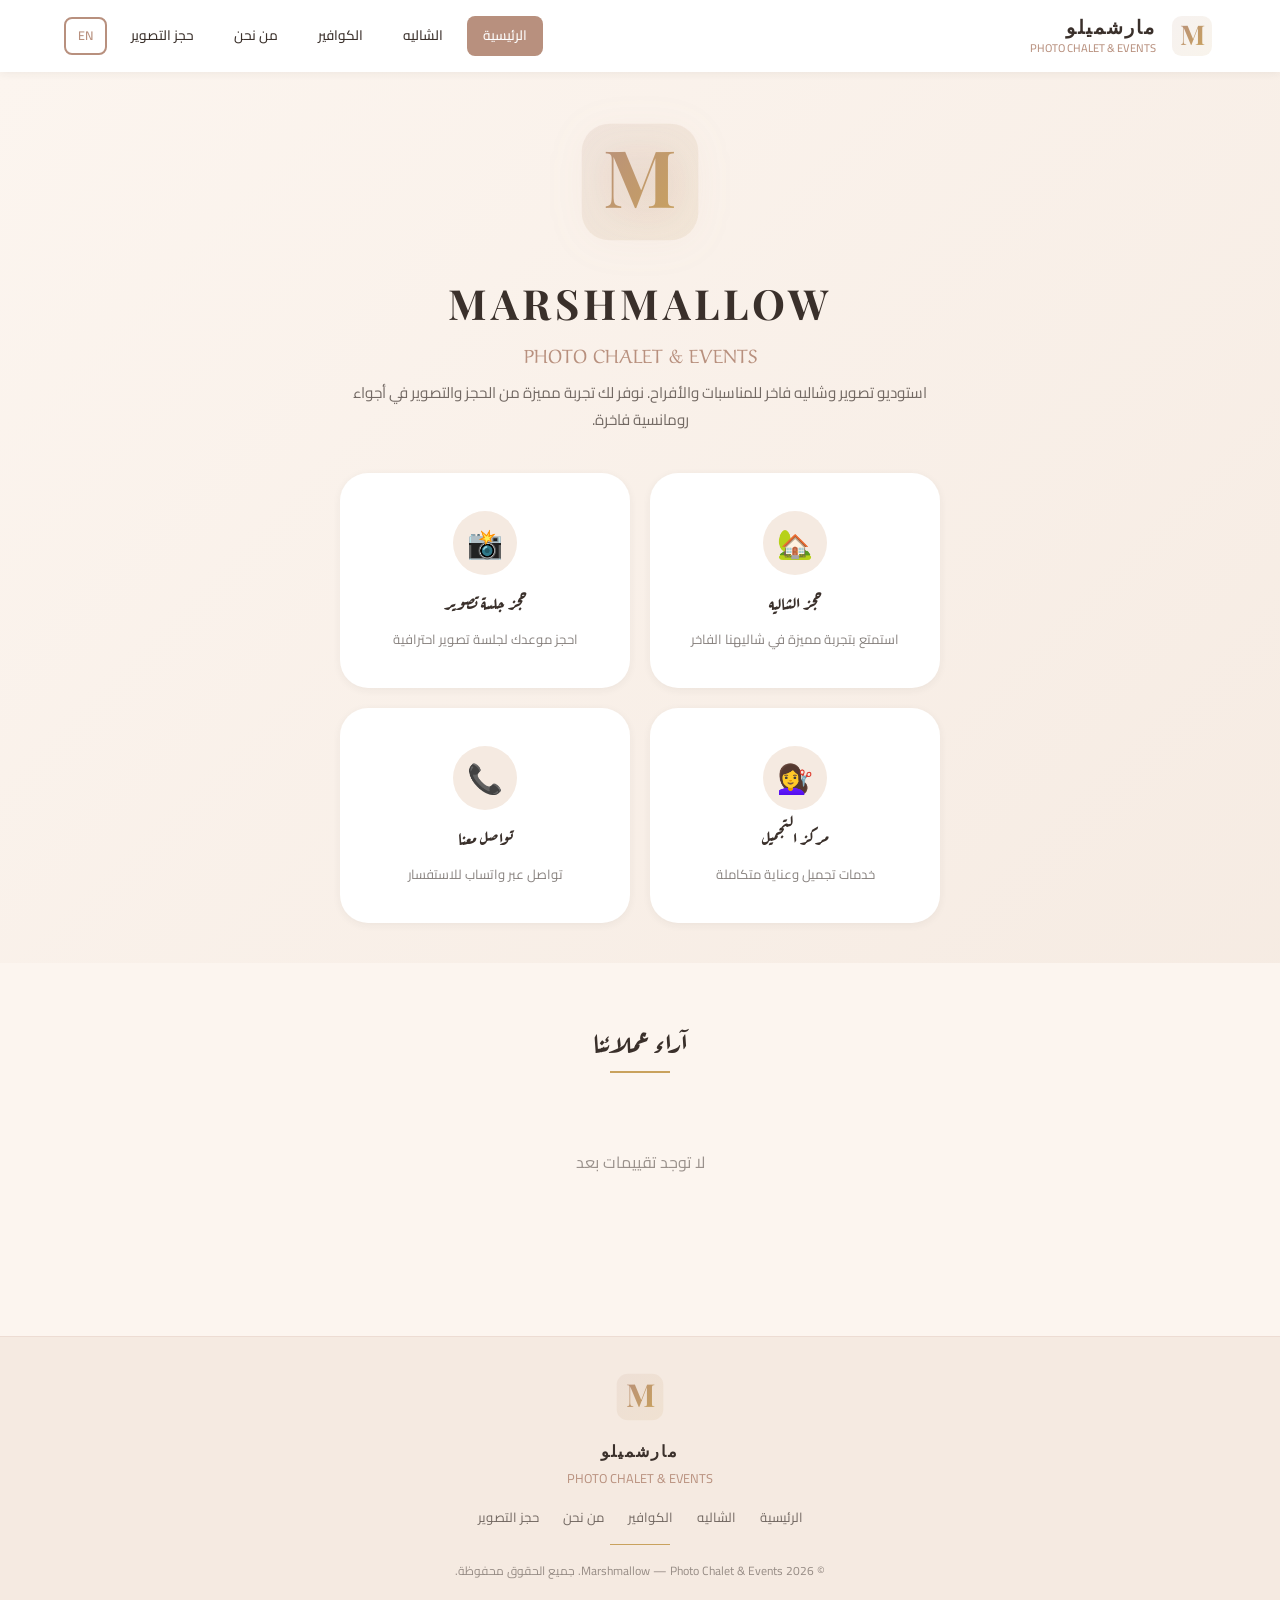
<file: index.html>
<!DOCTYPE html>
<html lang="ar" dir="rtl">
<head>
  <meta charset="UTF-8">
  <meta name="viewport" content="width=device-width, initial-scale=1.0">
  <title>Marshmallow — Photo Chalet & Events</title>
  <link rel="icon" type="image/png" href="images/favicon.png">
  <link rel="stylesheet" href="css/style.css">
</head>
<body>
  <div class="splash-screen" id="splash">
    <div class="splash-logo-m" id="splashLogo"></div>
    <div class="splash-brand">MARSHMALLOW</div>
    <div class="splash-sub">PHOTO CHALET & EVENTS</div>
    <div class="splash-line"></div>
    <div class="splash-dots">
      <div class="splash-dot"></div>
      <div class="splash-dot"></div>
      <div class="splash-dot"></div>
    </div>
  </div>

  <header class="site-header"></header>

  <section class="hero">
    <div class="hero-bg"></div>
    <div class="hero-content">
      <div class="hero-logo-m" id="heroLogo"></div>
      <h1 class="hero-title english-heading" data-t="hero_title">MARSHMALLOW</h1>
      <div class="hero-subtitle-ar" data-t="hero_subtitle"> PHOTO CHALET & EVENTS</div>
      <p class="hero-tagline" data-t="hero_tagline">استوديو تصوير وشاليه فاخر للمناسبات والأفراح.</p>

      <div class="services-grid">
        <a href="chalet.html" class="service-card">
          <div class="service-card-icon">🏡</div>
          <div class="service-card-title" data-t="home_chalet_title">حجز الشاليه</div>
          <div class="service-card-desc" data-t="home_chalet_desc">استمتع بتجربة مميزة</div>
        </a>
        <a href="photography.html" class="service-card">
          <div class="service-card-icon">📸</div>
          <div class="service-card-title" data-t="home_photo_title">حجز جلسة تصوير</div>
          <div class="service-card-desc" data-t="home_photo_desc">احجز موعدك لجلسة تصوير</div>
        </a>
        <a href="salon.html" class="service-card">
          <div class="service-card-icon">💇‍♀️</div>
          <div class="service-card-title" data-t="home_salon_title">مركز التجميل</div>
          <div class="service-card-desc" data-t="home_salon_desc">خدمات تجميل وعناية</div>
        </a>
        <a href="https://wa.me/966XXXXXXXXX" target="_blank" class="service-card">
          <div class="service-card-icon">📞</div>
          <div class="service-card-title" data-t="home_contact_title">تواصل معنا</div>
          <div class="service-card-desc" data-t="home_contact_desc">تواصل عبر واتساب</div>
        </a>
      </div>
    </div>
  </section>

  <!-- Testimonials Section -->
  <section class="testimonials-section">
    <div class="container">
      <div class="section-header">
        <h2 data-t="testimonials_title">آراء عملائنا</h2>
        <div class="section-line"></div>
      </div>
      <div class="testimonials-container" id="homeTestimonials"></div>
    </div>
  </section>

  <footer class="site-footer"></footer>

  <script src="js/translations.js"></script>
  <script src="js/api.js"></script>
  <script src="js/auth.js"></script>
  <script src="js/main.js"></script>
  <script src="js/testimonials.js"></script>
  <script>
    initPage("home");
    var heroLogo = document.getElementById("heroLogo");
    if (heroLogo) heroLogo.innerHTML = getMLogoSVG();

    (async function loadTestimonials() {
      try {
        const result = await API.getTestimonials();
        if (result.success && result.testimonials && result.testimonials.length > 0) {
          createTestimonialsSlider({
            containerId: "homeTestimonials",
            testimonials: result.testimonials
          });
        } else {
          document.getElementById("homeTestimonials").innerHTML =
            `<p class="testimonials-empty">${t("testimonials_empty")}</p>`;
        }
      } catch (err) {
        document.getElementById("homeTestimonials").innerHTML =
          `<p class="testimonials-empty">${t("testimonials_empty")}</p>`;
      }
    })();
  </script>
</body>
</html>
</file>
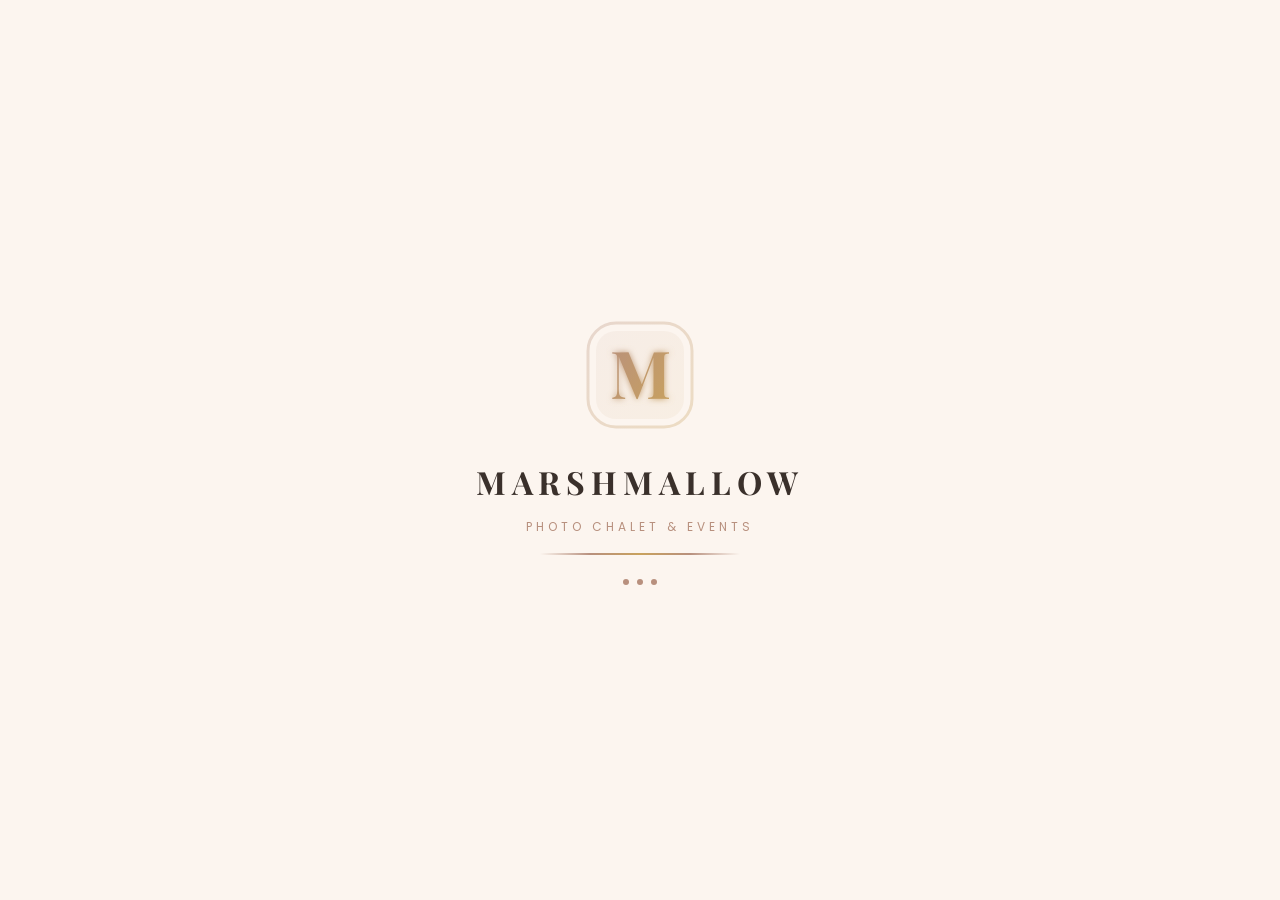
<file: admin.html>
<!DOCTYPE html>
<html lang="ar" dir="rtl">
<head>
  <meta charset="UTF-8">
  <meta name="viewport" content="width=device-width, initial-scale=1.0">
  <title data-t="admin_title">لوحة التحكم — Marshmallow</title>
  <link rel="icon" type="image/png" href="images/favicon.png">
  <link rel="stylesheet" href="css/style.css">
  <link rel="stylesheet" href="css/admin.css">
</head>
<body class="admin-page">
  <div class="splash-screen" id="splash">
    <div class="splash-logo-m" id="splashLogo"></div>
    <div class="splash-brand">MARSHMALLOW</div>
    <div class="splash-sub">PHOTO CHALET & EVENTS</div>
    <div class="splash-line"></div>
    <div class="splash-dots">
      <div class="splash-dot"></div>
      <div class="splash-dot"></div>
      <div class="splash-dot"></div>
    </div>
  </div>
  <div class="admin-header">
    <div class="admin-header-inner">
      <div class="admin-header-left">
        <div class="m-logo" style="width:40px;height:40px;" id="adminLogo"></div>
        <h2 class="english-heading">Marshmallow Admin</h2>
      </div>
      <div class="admin-header-right">
        <div class="admin-user-badge">
          <span class="dot"></span>
          <span id="adminName">Admin</span>
        </div>
        <button class="btn btn-ghost btn-sm" onclick="Auth.logout()">
          <span data-t="nav_logout">تسجيل الخروج</span>
        </button>
        <button class="lang-toggle btn-sm" onclick="Lang.toggle(); location.reload();">EN</button>
      </div>
    </div>
  </div>

  <div class="admin-layout">
    <aside class="admin-sidebar">
      <nav class="admin-sidebar-nav">
        <a href="#dashboard" class="active" onclick="showSection('dashboard')">
          <span class="icon">📊</span> <span data-t="admin_overview">نظرة عامة</span>
        </a>
        <a href="#chalet-bookings" onclick="showSection('chalet-bookings')">
          <span class="icon">🏡</span> <span data-t="admin_chalet_bk">حجوزات الشاليه</span>
        </a>
        <a href="#photo-bookings" onclick="showSection('photo-bookings')">
          <span class="icon">📸</span> <span data-t="admin_photo_bk">حجوزات التصوير</span>
        </a>
        <a href="#photographers" onclick="showSection('photographers')">
          <span class="icon">👥</span> <span data-t="admin_photographers">المصورون</span>
        </a>
        <a href="#testimonials" onclick="showSection('testimonials')">
          <span class="icon">⭐</span> <span data-t="admin_testimonials">آراء العملاء</span>
        </a>
        <a href="#data-mgmt" onclick="showSection('data-mgmt')">
          <span class="icon">📁</span> <span data-t="admin_data_mgmt">إدارة البيانات</span>
        </a>
      </nav>
    </aside>

    <main class="admin-main">

      <!-- Dashboard Section -->
      <div class="admin-section active" id="section-dashboard">
        <h3 class="mb-3" data-t="admin_overview">نظرة عامة</h3>

        <div class="stats-grid" id="statsGrid">
          <div class="stat-card">
            <div class="stat-icon rose">🏡</div>
            <div class="stat-info">
              <div class="stat-number" id="statChaletTotal">-</div>
              <div class="stat-label" data-t="admin_total_chalet">حجوزات الشاليه</div>
            </div>
          </div>
          <div class="stat-card">
            <div class="stat-icon gold">📸</div>
            <div class="stat-info">
              <div class="stat-number" id="statPhotoTotal">-</div>
              <div class="stat-label" data-t="admin_total_photo">حجوزات التصوير</div>
            </div>
          </div>
          <div class="stat-card">
            <div class="stat-icon green">✅</div>
            <div class="stat-info">
              <div class="stat-number" id="statConfirmed">-</div>
              <div class="stat-label" data-t="admin_confirmed">مؤكدة</div>
            </div>
          </div>
          <div class="stat-card">
            <div class="stat-icon red">⏳</div>
            <div class="stat-info">
              <div class="stat-number" id="statPending">-</div>
              <div class="stat-label" data-t="admin_pending">قيد الانتظار</div>
            </div>
          </div>
        </div>

        <div class="admin-panel">
          <div class="admin-panel-header">
            <h3 data-t="admin_monthly">حجوزات هذا الشهر</h3>
          </div>
          <div id="barChartContainer">
            <div class="bar-chart" id="barChart"></div>
            <div class="bar-chart-labels" id="barChartLabels"></div>
          </div>
        </div>

        <div class="admin-panel">
          <div class="admin-panel-header">
            <h3 data-t="admin_top_photo">أكثر المصوّرين نشاطًا</h3>
          </div>
          <div id="topPhotographers">
            <p style="opacity:0.5;text-align:center;padding:20px;" data-t="admin_no_data">جاري التحميل...</p>
          </div>
        </div>
      </div>

      <!-- Chalet Bookings Section -->
      <div class="admin-section" id="section-chalet-bookings">
        <div class="admin-panel">
          <div class="admin-panel-header">
            <h3 data-t="admin_chalet_bk">حجوزات الشاليه</h3>
            <div class="admin-panel-filters" id="chaletFilters">
              <button class="filter-btn active" onclick="filterChaletBookings('all', this)">
                <span data-t="btn_filter_all">الكل</span>
              </button>
              <button class="filter-btn" onclick="filterChaletBookings('pending', this)">
                <span data-t="btn_filter_pending">قيد الانتظار</span>
              </button>
              <button class="filter-btn" onclick="filterChaletBookings('confirmed', this)">
                <span data-t="btn_filter_confirmed">مؤكد</span>
              </button>
              <button class="filter-btn" onclick="filterChaletBookings('cancelled', this)">
                <span data-t="btn_filter_cancelled">ملغى</span>
              </button>
            </div>
          </div>
          <div id="chaletBookingsTable">
            <div class="spinner"></div>
          </div>
        </div>
      </div>

      <!-- Photography Bookings Section -->
      <div class="admin-section" id="section-photo-bookings">
        <div class="admin-panel">
          <div class="admin-panel-header">
            <h3 data-t="admin_photo_bk">حجوزات التصوير</h3>
            <div class="admin-panel-filters" id="photoFilters">
              <button class="filter-btn active" onclick="filterPhotoBookings('all', this)">
                <span data-t="btn_filter_all">الكل</span>
              </button>
              <button class="filter-btn" onclick="filterPhotoBookings('pending', this)">
                <span data-t="btn_filter_pending">قيد الانتظار</span>
              </button>
              <button class="filter-btn" onclick="filterPhotoBookings('confirmed', this)">
                <span data-t="btn_filter_confirmed">مؤكد</span>
              </button>
              <button class="filter-btn" onclick="filterPhotoBookings('cancelled', this)">
                <span data-t="btn_filter_cancelled">ملغى</span>
              </button>
            </div>
          </div>
          <div id="photoBookingsTable">
            <div class="spinner"></div>
          </div>
        </div>
      </div>

      <!-- Photographers Section -->
      <div class="admin-section" id="section-photographers">
        <div class="admin-panel">
          <div class="admin-panel-header">
            <h3 data-t="admin_add_photo">إضافة مصوّر جديد</h3>
          </div>
          <div class="add-form">
            <input type="text" class="form-input" id="newPhotoName" data-t-ph="admin_full_name" placeholder="الاسم الكامل">
            <input type="text" class="form-input" id="newPhotoUsername" data-t-ph="admin_username" placeholder="اسم المستخدم">
            <input type="text" class="form-input" id="newPhotoPassword" data-t-ph="admin_temp_pass" placeholder="كلمة المرور المؤقتة">
            <button class="btn btn-primary" onclick="addPhotographer()">
              <span data-t="admin_add_btn">إضافة</span>
            </button>
          </div>
          <div id="photographersList">
            <div class="spinner"></div>
          </div>
        </div>
      </div>

      <!-- Testimonials Section -->
      <div class="admin-section" id="section-testimonials">
        <div class="admin-panel">
          <div class="admin-panel-header">
            <h3 data-t="admin_testimonials">آراء العملاء</h3>
          </div>
          <div id="testimonialsList">
            <div class="spinner"></div>
          </div>
        </div>
      </div>

      <!-- Data Management Section -->
      <div class="admin-section" id="section-data-mgmt">
        <div class="admin-panel">
          <div class="admin-panel-header">
            <h3 data-t="admin_data_mgmt">إدارة البيانات</h3>
          </div>
          <div class="data-mgmt-grid">
            <button class="data-mgmt-btn" onclick="exportCSV('chalet')">
              <span class="icon">📊</span>
              <span data-t="admin_export_chalet">تصدير حجوزات الشاليه</span>
            </button>
            <button class="data-mgmt-btn" onclick="exportCSV('photography')">
              <span class="icon">📊</span>
              <span data-t="admin_export_photo">تصدير حجوزات التصوير</span>
            </button>
            <button class="data-mgmt-btn" onclick="exportAllCSV()">
              <span class="icon">📦</span>
              <span data-t="admin_export_all">تصدير كل البيانات</span>
            </button>
            <button class="data-mgmt-btn" onclick="runBackup()" id="backupBtn">
              <span class="icon">💾</span>
              <span data-t="admin_backup">إنشاء نسخة احتياطية</span>
            </button>
          </div>
          <div id="backupAlert" class="mt-2"></div>

          <div class="mt-3">
            <h4 data-t="admin_backup_history">سجل النسخ الاحتياطية</h4>
            <div id="backupHistory" class="mt-2">
              <p style="opacity:0.5;padding:12px;" data-t="admin_no_data">جاري التحميل...</p>
            </div>
          </div>
        </div>
      </div>

    </main>
  </div>

  <script src="js/translations.js"></script>
  <script src="js/api.js"></script>
  <script src="js/auth.js"></script>
  <script src="js/main.js"></script>
  <script>
    if (!Auth.requireAuth("admin")) {
      throw new Error("Not authorized");
    }

    Lang.init();
    document.getElementById("adminName").textContent = Auth.getUsername();

    // Splash screen
    var splashLogo = document.getElementById("splashLogo");
    if (splashLogo) splashLogo.innerHTML = getSplashLogoSVG();
    var adminLogo = document.getElementById("adminLogo");
    if (adminLogo) adminLogo.innerHTML = getMLogoSVG();
    var splash = document.getElementById("splash");
    if (splash) {
      setTimeout(function() {
        splash.classList.add("hide");
        setTimeout(function() { splash.remove(); }, 700);
      }, 2400);
    }

    let currentFilter = { chalet: "all", photo: "all" };

    function showSection(name) {
      document.querySelectorAll(".admin-section").forEach(s => s.classList.remove("active"));
      document.querySelectorAll(".admin-sidebar-nav a").forEach(a => a.classList.remove("active"));
      document.getElementById(`section-${name}`).classList.add("active");
      document.querySelector(`[href="#${name}"]`).classList.add("active");

      if (name === "dashboard") loadDashboard();
      if (name === "chalet-bookings") loadChaletBookings();
      if (name === "photo-bookings") loadPhotoBookings();
      if (name === "photographers") loadPhotographers();
      if (name === "testimonials") loadTestimonials();
      if (name === "data-mgmt") loadBackupHistory();
    }

    // === Dashboard ===
    async function loadDashboard() {
      try {
        const result = await API.getAdminStats(0, 0);
        if (result.success) {
          document.getElementById("statChaletTotal").textContent = result.chaletTotal || 0;
          document.getElementById("statPhotoTotal").textContent = result.photoTotal || 0;
          document.getElementById("statConfirmed").textContent = result.confirmed || 0;
          document.getElementById("statPending").textContent = result.pending || 0;
          renderBarChart(result.dailyBookings || {}, new Date());
          renderTopPhotographers(result.topPhotographers || []);
        }
      } catch (err) {
        console.error("Dashboard load error:", err);
      }
    }

    function renderBarChart(dailyBookings, now) {
      const daysInMonth = new Date(now.getFullYear(), now.getMonth() + 1, 0).getDate();
      const maxVal = Math.max(1, ...Object.values(dailyBookings));
      let chartHtml = "";
      let labelsHtml = "";

      for (let d = 1; d <= daysInMonth; d++) {
        const count = dailyBookings[d] || 0;
        const height = Math.max(4, (count / maxVal) * 100);
        const label = Lang.isAr() ? `${d}: ${count} حجز` : `Day ${d}: ${count} bookings`;
        chartHtml += `<div class="bar-chart-bar" style="height:${height}%">
          <div class="tooltip">${label}</div>
        </div>`;
        labelsHtml += `<span>${d}</span>`;
      }

      document.getElementById("barChart").innerHTML = chartHtml;
      document.getElementById("barChartLabels").innerHTML = labelsHtml;
    }

    function renderTopPhotographers(list) {
      const container = document.getElementById("topPhotographers");
      if (list.length === 0) {
        container.innerHTML = `<p style="opacity:0.5;text-align:center;padding:20px;">${t("admin_no_data")}</p>`;
        return;
      }
      let html = "";
      list.forEach(p => {
        html += `<div class="photographer-card">
          <div class="photographer-info">
            <div class="photographer-avatar">${(p.name || p.username || '?')[0]}</div>
            <div>
              <div class="photographer-name">${p.name || p.username}</div>
              <div class="photographer-username">${p.count} ${t("th_bookings")}</div>
            </div>
          </div>
        </div>`;
      });
      container.innerHTML = html;
    }

    // === Chalet Bookings ===
    async function loadChaletBookings(status) {
      const container = document.getElementById("chaletBookingsTable");
      container.innerHTML = '<div class="spinner"></div>';
      try {
        const result = await API.getAllBookings("chalet", status === "all" ? null : status, 0, 0);
        console.log("Chalet bookings result:", result);
        if (result.success && result.bookings && result.bookings.length > 0) {
          let html = '<div class="admin-table-wrapper"><table class="admin-table">';
          html += `<thead><tr>
            <th>${t("th_date")}</th><th>${t("th_time")}</th><th>${t("th_type")}</th>
            <th>${t("th_customer")}</th><th>${t("th_phone")}</th><th>${t("th_guests")}</th>
            <th>${t("th_price")}</th><th>${t("th_status")}</th><th>${t("th_actions")}</th>
          </tr></thead><tbody>`;

          result.bookings.forEach(b => {
            const statusClass = b.status;
            const statusText = t("status_" + b.status);
            const typeText = b.type === "overnight" ? t("type_overnight") : t("type_day");
            const priceText = b.price ? `${b.price} ${t("price_sar")}` : '-';
            html += `<tr>
              <td>${b.date}</td>
              <td style="font-family:var(--font-english-body)">${b.hour}</td>
              <td>${typeText}</td>
              <td>${b.customerName}</td>
              <td style="font-family:var(--font-english-body);direction:ltr;text-align:right">${b.phone}</td>
              <td>${b.guests}</td>
              <td style="font-family:var(--font-english-body)">${priceText}</td>
              <td><span class="status-badge ${statusClass}"><span class="dot"></span>${statusText}</span></td>
              <td>
                <div class="table-actions">
                  ${b.status === 'pending' ? `
                    <button class="btn-confirm" onclick="updateStatus('${b.id}', 'chalet', 'confirmed')">${t("btn_confirm")}</button>
                    <button class="btn-cancel" onclick="updateStatus('${b.id}', 'chalet', 'cancelled')">${t("btn_cancel")}</button>
                  ` : ''}
                  <button class="btn-delete" onclick="deleteBooking('${b.id}', 'chalet')">${t("btn_delete")}</button>
                </div>
              </td>
            </tr>`;
          });

          html += '</tbody></table></div>';
          container.innerHTML = html;
        } else {
          container.innerHTML = `<p style="opacity:0.5;text-align:center;padding:30px;">${t("admin_no_bookings")}</p>`;
        }
      } catch (err) {
        container.innerHTML = `<div class="alert alert-error">${t("alert_server")}</div>`;
      }
    }

    function filterChaletBookings(status, btn) {
      currentFilter.chalet = status;
      btn.parentElement.querySelectorAll(".filter-btn").forEach(b => b.classList.remove("active"));
      btn.classList.add("active");
      loadChaletBookings(status);
    }

    // === Photo Bookings ===
    async function loadPhotoBookings(status) {
      const container = document.getElementById("photoBookingsTable");
      container.innerHTML = '<div class="spinner"></div>';
      try {
        const result = await API.getAllBookings("photography", status === "all" ? null : status, 0, 0);
        if (result.success && result.bookings && result.bookings.length > 0) {
          let html = '<div class="admin-table-wrapper"><table class="admin-table">';
          html += `<thead><tr>
            <th>${t("th_date")}</th><th>${t("th_time")}</th><th>${t("th_customer")}</th>
            <th>${t("th_phone")}</th><th>${t("th_price")}</th><th>${t("th_status")}</th><th>${t("th_notes")}</th><th>${t("th_actions")}</th>
          </tr></thead><tbody>`;

          result.bookings.forEach(b => {
            const statusClass = b.status;
            const statusText = t("status_" + b.status);
            const priceText = b.price ? `${b.price} ${t("price_sar")}` : '-';
            html += `<tr>
              <td>${b.date}</td>
              <td style="font-family:var(--font-english-body)">${b.hour}</td>
              <td>${b.customerName || b.photographerUsername || '-'}</td>
              <td style="font-family:var(--font-english-body);direction:ltr;text-align:right">${b.phone || '-'}</td>
              <td style="font-family:var(--font-english-body)">${priceText}</td>
              <td><span class="status-badge ${statusClass}"><span class="dot"></span>${statusText}</span></td>
              <td>${b.notes || '-'}</td>
              <td>
                <div class="table-actions">
                  ${b.status === 'pending' ? `
                    <button class="btn-confirm" onclick="updateStatus('${b.id}', 'photography', 'confirmed')">${t("btn_confirm")}</button>
                    <button class="btn-cancel" onclick="updateStatus('${b.id}', 'photography', 'cancelled')">${t("btn_cancel")}</button>
                  ` : ''}
                  <button class="btn-delete" onclick="deleteBooking('${b.id}', 'photography')">${t("btn_delete")}</button>
                </div>
              </td>
            </tr>`;
          });

          html += '</tbody></table></div>';
          container.innerHTML = html;
        } else {
          container.innerHTML = `<p style="opacity:0.5;text-align:center;padding:30px;">${t("admin_no_bookings")}</p>`;
        }
      } catch (err) {
        container.innerHTML = `<div class="alert alert-error">${t("alert_server")}</div>`;
      }
    }

    function filterPhotoBookings(status, btn) {
      currentFilter.photo = status;
      btn.parentElement.querySelectorAll(".filter-btn").forEach(b => b.classList.remove("active"));
      btn.classList.add("active");
      loadPhotoBookings(status);
    }

    // === Booking Actions ===
    async function updateStatus(id, type, newStatus) {
      try {
        const result = await API.updateBookingStatus(id, type, newStatus);
        if (result.success) {
          if (type === "chalet") loadChaletBookings(currentFilter.chalet);
          else loadPhotoBookings(currentFilter.photo);
        }
      } catch (err) {
        alert(t("alert_error"));
      }
    }

    async function deleteBooking(id, type) {
      if (!confirm(t("confirm_delete"))) return;
      try {
        const result = await API.deleteBooking(id, type);
        if (result.success) {
          if (type === "chalet") loadChaletBookings(currentFilter.chalet);
          else loadPhotoBookings(currentFilter.photo);
        }
      } catch (err) {
        alert(t("alert_error"));
      }
    }

    // === Photographers Management ===
    async function loadPhotographers() {
      const container = document.getElementById("photographersList");
      container.innerHTML = '<div class="spinner"></div>';
      try {
        const result = await API.getPhotographers();
        if (result.success && result.photographers && result.photographers.length > 0) {
          let html = "";
          result.photographers.forEach(p => {
            const inactive = p.active === false || p.active === 'false' ? (Lang.isAr() ? ' (معطّل)' : ' (inactive)') : '';
            html += `<div class="photographer-card">
              <div class="photographer-info">
                <div class="photographer-avatar">${(p.fullName || p.username || '?')[0]}</div>
                <div>
                  <div class="photographer-name">${p.fullName || p.username}</div>
                  <div class="photographer-username">@${p.username}${inactive}</div>
                </div>
              </div>
            </div>`;
          });
          container.innerHTML = html;
        } else {
          container.innerHTML = `<p style="opacity:0.5;text-align:center;padding:20px;">${t("admin_no_photo")}</p>`;
        }
      } catch (err) {
        container.innerHTML = `<div class="alert alert-error">${t("alert_server")}</div>`;
      }
    }

    async function addPhotographer() {
      const name = document.getElementById("newPhotoName").value.trim();
      const username = document.getElementById("newPhotoUsername").value.trim();
      const password = document.getElementById("newPhotoPassword").value.trim();

      if (!name || !username || !password) {
        alert(t("login_error_empty"));
        return;
      }

      try {
        const result = await API.createPhotographer({ fullName: name, username, password });
        if (result.success) {
          document.getElementById("newPhotoName").value = "";
          document.getElementById("newPhotoUsername").value = "";
          document.getElementById("newPhotoPassword").value = "";
          loadPhotographers();
        } else {
          alert(result.message || t("alert_error"));
        }
      } catch (err) {
        alert(t("alert_server"));
      }
    }

    // === Testimonials Management ===
    async function loadTestimonials() {
      const container = document.getElementById("testimonialsList");
      container.innerHTML = '<div class="spinner"></div>';
      try {
        const result = await API.getTestimonials();
        if (result.success && result.testimonials && result.testimonials.length > 0) {
          let html = '<div class="admin-table-wrapper"><table class="admin-table">';
          html += `<thead><tr>
            <th>${t("admin_test_name")}</th><th>${t("admin_test_rating")}</th>
            <th>${t("admin_test_comment")}</th><th>${t("admin_test_approved")}</th>
            <th>${t("th_actions")}</th>
          </tr></thead><tbody>`;

          result.testimonials.forEach(test => {
            const stars = "★".repeat(test.rating) + "☆".repeat(5 - test.rating);
            const statusText = test.approved ? t("status_confirmed") : t("status_pending");
            const statusClass = test.approved ? "confirmed" : "pending";
            html += `<tr>
              <td>${test.name}</td>
              <td style="color:var(--gold)">${stars}</td>
              <td>${test.comment.substring(0, 60)}${test.comment.length > 60 ? '...' : ''}</td>
              <td><span class="status-badge ${statusClass}"><span class="dot"></span>${statusText}</span></td>
              <td>
                <div class="table-actions">
                  ${!test.approved ? `<button class="btn-confirm" onclick="approveTestimonial('${test.id}')">${t("btn_approve")}</button>` : ''}
                  ${test.approved ? `<button class="btn-cancel" onclick="rejectTestimonial('${test.id}')">${t("btn_reject")}</button>` : ''}
                  <button class="btn-delete" onclick="deleteTestimonialAction('${test.id}')">${t("btn_delete")}</button>
                </div>
              </td>
            </tr>`;
          });

          html += '</tbody></table></div>';
          container.innerHTML = html;
        } else {
          container.innerHTML = `<p style="opacity:0.5;text-align:center;padding:30px;">${t("admin_no_testimonials")}</p>`;
        }
      } catch (err) {
        container.innerHTML = `<div class="alert alert-error">${t("alert_server")}</div>`;
      }
    }

    async function approveTestimonial(id) {
      if (!confirm(t("confirm_approve"))) return;
      try {
        await API.updateTestimonialStatus(id, true);
        loadTestimonials();
      } catch (err) { alert(t("alert_error")); }
    }

    async function rejectTestimonial(id) {
      if (!confirm(t("confirm_reject"))) return;
      try {
        await API.updateTestimonialStatus(id, false);
        loadTestimonials();
      } catch (err) { alert(t("alert_error")); }
    }

    async function deleteTestimonialAction(id) {
      if (!confirm(t("confirm_delete"))) return;
      try {
        await API.deleteTestimonial(id);
        loadTestimonials();
      } catch (err) { alert(t("alert_error")); }
    }

    // === Data Export ===
    async function exportCSV(type) {
      try {
        const result = await API.exportBookings(type);
        if (result.success && result.data) {
          downloadCSV(result.data, `marshmallow_${type}_bookings.csv`);
        }
      } catch (err) { alert(t("alert_error")); }
    }

    async function exportAllCSV() {
      try {
        const result = await API.exportAllData();
        if (result.success && result.sheets) {
          Object.entries(result.sheets).forEach(([name, data]) => {
            if (data && data.length > 0) {
              setTimeout(() => downloadCSV(data, `marshmallow_${name}.csv`), 200);
            }
          });
        }
      } catch (err) { alert(t("alert_error")); }
    }

    function downloadCSV(rows, filename) {
      if (!rows || rows.length === 0) return;
      const headers = Object.keys(rows[0]);
      const csvContent = [
        headers.join(","),
        ...rows.map(row => headers.map(h => `"${(row[h] || '').toString().replace(/"/g, '""')}"`).join(","))
      ].join("\n");

      const blob = new Blob(["\uFEFF" + csvContent], { type: "text/csv;charset=utf-8;" });
      const link = document.createElement("a");
      link.href = URL.createObjectURL(blob);
      link.download = filename;
      link.click();
      URL.revokeObjectURL(link.href);
    }

    // === Backup ===
    async function runBackup() {
      const btn = document.getElementById("backupBtn");
      btn.disabled = true;
      btn.querySelector("span:last-child").textContent = t("admin_backing_up");

      try {
        const result = await API.createBackup();
        if (result.success) {
          showAlert("backupAlert", "success", t("admin_backup_success"));
          loadBackupHistory();
        } else {
          showAlert("backupAlert", "error", result.message || t("alert_error"));
        }
      } catch (err) {
        showAlert("backupAlert", "error", t("alert_server"));
      }

      btn.disabled = false;
      btn.querySelector("span:last-child").textContent = t("admin_backup");
    }

    async function loadBackupHistory() {
      const container = document.getElementById("backupHistory");
      try {
        const result = await API.getBackupHistory();
        if (result.success && result.backups && result.backups.length > 0) {
          let html = '<div class="admin-table-wrapper"><table class="backup-table">';
          html += `<thead><tr>
            <th>${t("admin_backup_name")}</th><th>${t("admin_backup_date")}</th><th>${t("admin_backup_link")}</th>
          </tr></thead><tbody>`;

          result.backups.forEach(b => {
            html += `<tr>
              <td>${b.name}</td>
              <td>${b.date}</td>
              <td>${b.link ? `<a href="${b.link}" target="_blank">🔗</a>` : '-'}</td>
            </tr>`;
          });

          html += '</tbody></table></div>';
          container.innerHTML = html;
        } else {
          container.innerHTML = `<p style="opacity:0.5;padding:12px;">${t("admin_no_data")}</p>`;
        }
      } catch (err) {
        container.innerHTML = `<p style="opacity:0.5;padding:12px;">${t("alert_server")}</p>`;
      }
    }

    // Load dashboard on start
    loadDashboard();
    loadChaletBookings();
    loadPhotoBookings();
  </script>
</body>
</html>
</file>
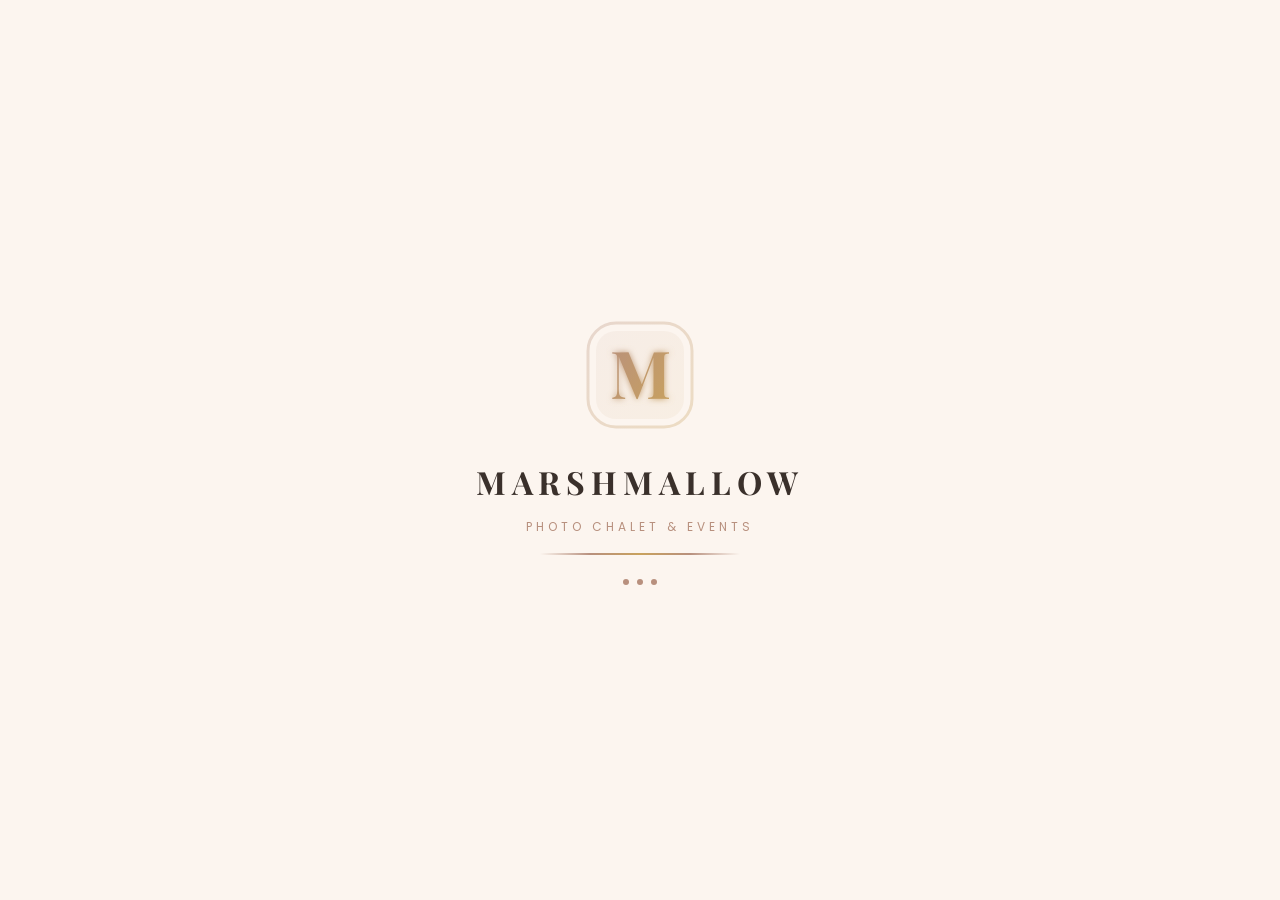
<file: login.html>
<!DOCTYPE html>
<html lang="ar" dir="rtl">
<head>
  <meta charset="UTF-8">
  <meta name="viewport" content="width=device-width, initial-scale=1.0">
  <title data-t="login_title">تسجيل الدخول — Marshmallow</title>
  <link rel="icon" type="image/png" href="images/favicon.png">
  <link rel="stylesheet" href="css/style.css">
</head>
<body>
  <div class="splash-screen" id="splash">
    <div class="splash-logo-m" id="splashLogo"></div>
    <div class="splash-brand">MARSHMALLOW</div>
    <div class="splash-sub">PHOTO CHALET & EVENTS</div>
    <div class="splash-line"></div>
    <div class="splash-dots">
      <div class="splash-dot"></div>
      <div class="splash-dot"></div>
      <div class="splash-dot"></div>
    </div>
  </div>
  <div class="login-page">
    <div class="login-card">
      <div class="m-logo" style="width:72px;height:72px;margin:0 auto 12px;" id="loginLogo"></div>
      <h2 class="login-title english-heading" data-t="brand_name">MARSHMALLOW</h2>
      <p class="login-subtitle" data-t="login_subtitle"> PHOTO CHALET & EVENTS</p>

      <div id="loginAlert"></div>

      <form id="loginForm" onsubmit="handleLogin(event)">
        <div class="form-group">
          <label class="form-label" data-t="login_username">اسم المستخدم</label>
          <input type="text" class="form-input" id="username" data-t-ph="login_username_ph" placeholder="أدخل اسم المستخدم" required autocomplete="username">
        </div>
        <div class="form-group">
          <label class="form-label" data-t="login_password">كلمة المرور</label>
          <input type="password" class="form-input" id="password" data-t-ph="login_password_ph" placeholder="أدخل كلمة المرور" required autocomplete="current-password">
        </div>
        <button type="submit" class="btn btn-primary btn-block btn-lg" id="loginBtn">
          <span data-t="login_btn">تسجيل الدخول</span>
        </button>
      </form>

      <div class="mt-3">
        <a href="index.html" class="btn btn-ghost" style="font-size:0.85rem;">
          <span data-t="login_back">العودة للرئيسية</span>
        </a>
      </div>

      <div class="mt-2 text-center">
        <button class="lang-toggle" onclick="Lang.toggle(); location.reload();">
          <span data-t-lang>EN</span>
        </button>
      </div>
    </div>
  </div>

  <script src="js/translations.js"></script>
  <script src="js/api.js"></script>
  <script src="js/auth.js"></script>
  <script src="js/main.js"></script>
  <script>
    Lang.init();

    // Splash screen
    var splashLogo = document.getElementById("splashLogo");
    if (splashLogo) splashLogo.innerHTML = getSplashLogoSVG();
    var loginLogo = document.getElementById("loginLogo");
    if (loginLogo) loginLogo.innerHTML = getMLogoSVG();
    var splash = document.getElementById("splash");
    if (splash) {
      setTimeout(function() {
        splash.classList.add("hide");
        setTimeout(function() { splash.remove(); }, 700);
      }, 2400);
    }

    if (Auth.isLoggedIn()) {
      if (Auth.isAdmin()) {
        window.location.href = "admin.html";
      } else if (Auth.isPhotographer()) {
        window.location.href = "photography.html";
      }
    }

    document.querySelector("[data-t-lang]").textContent = Lang.isAr() ? "EN" : "عربي";

    async function handleLogin(e) {
      e.preventDefault();
      const username = document.getElementById("username").value.trim();
      const password = document.getElementById("password").value;

      if (!username || !password) {
        showAlert("loginAlert", "error", t("login_error_empty"));
        return;
      }

      const btn = document.getElementById("loginBtn");
      btn.disabled = true;
      btn.querySelector("span").textContent = t("login_btn_loading");

      try {
        const result = await Auth.login(username, password);
        if (result.success) {
          if (result.role === "admin") {
            window.location.href = "admin.html";
          } else if (result.role === "photographer") {
            window.location.href = "photography.html";
          } else {
            showAlert("loginAlert", "error", t("alert_error"));
          }
        } else {
          showAlert("loginAlert", "error", result.message || t("login_error"));
        }
      } catch (err) {
        showAlert("loginAlert", "error", t("login_error_server"));
      }

      btn.disabled = false;
      btn.querySelector("span").textContent = t("login_btn");
    }
  </script>
</body>
</html>
</file>
<file: css/style.css>
/* ===== MARSHMALLOW — Photo Chalet & Events ===== */
/* Design System & Shared Styles */

/* --- Google Fonts Import --- */
@import url('https://fonts.googleapis.com/css2?family=Aref+Ruqaa:wght@400;700&family=Cairo:wght@300;400;500;600;700&family=Playfair+Display:ital,wght@0,400;0,600;0,700;1,400&family=Poppins:wght@300;400;500;600&display=swap');

/* --- CSS Custom Properties (Design Tokens) --- */
:root {
  --rose-mauve: #B8907E;
  --rose-mauve-dark: #8F6B5C;
  --cream: #FCF5EF;
  --warm-white: #F5EAE1;
  --charcoal: #3A302B;
  --gold: #C9A25D;
  --available: #FCF5EF;
  --partial: #E4C9B8;
  --booked: #8F6B5C;
  --past: #D9D2CB;
  --white: #FFFFFF;
  --danger: #C0392B;
  --danger-light: #E74C3C;
  --success: #27AE60;
  --success-light: #2ECC71;
  --warning: #F39C12;
  --font-arabic-heading: 'Aref Ruqaa', serif;
  --font-arabic-body: 'Cairo', sans-serif;
  --font-english-heading: 'Playfair Display', serif;
  --font-english-body: 'Poppins', sans-serif;
  --radius-sm: 8px;
  --radius-md: 14px;
  --radius-lg: 20px;
  --radius-xl: 28px;
  --shadow-sm: 0 2px 8px rgba(58, 48, 43, 0.06);
  --shadow-md: 0 4px 20px rgba(58, 48, 43, 0.08);
  --shadow-lg: 0 8px 40px rgba(58, 48, 43, 0.12);
  --shadow-hover: 0 12px 48px rgba(58, 48, 43, 0.16);
  --transition: 0.3s cubic-bezier(0.4, 0, 0.2, 1);
}

/* --- Reset & Base --- */
*, *::before, *::after {
  margin: 0;
  padding: 0;
  box-sizing: border-box;
}

html {
  scroll-behavior: smooth;
  font-size: 16px;
}

body {
  font-family: var(--font-arabic-body);
  background-color: var(--cream);
  color: var(--charcoal);
  line-height: 1.7;
  direction: rtl;
  min-height: 100vh;
  -webkit-font-smoothing: antialiased;
}

a {
  text-decoration: none;
  color: inherit;
  transition: color var(--transition);
}

img {
  max-width: 100%;
  height: auto;
  display: block;
}

ul, ol {
  list-style: none;
}

button, input, textarea, select {
  font-family: inherit;
  font-size: inherit;
  border: none;
  outline: none;
  background: none;
}

/* --- Typography --- */
h1, h2, h3 {
  font-family: var(--font-arabic-heading);
  font-weight: 700;
  line-height: 1.3;
  color: var(--charcoal);
}

h1 { font-size: 2.2rem; }
h2 { font-size: 1.7rem; }
h3 { font-size: 1.3rem; }

.english-heading {
  font-family: var(--font-english-heading);
}

.english-text {
  font-family: var(--font-english-body);
}

/* --- Header --- */
.site-header {
  background: var(--white);
  box-shadow: var(--shadow-sm);
  position: sticky;
  top: 0;
  z-index: 1000;
  padding: 12px 0;
}

.header-inner {
  max-width: 1200px;
  margin: 0 auto;
  padding: 0 24px;
  display: flex;
  align-items: center;
  justify-content: space-between;
}

.header-logo {
  display: flex;
  align-items: center;
  gap: 12px;
}

.header-logo .m-logo {
  width: 48px;
  height: 48px;
  flex-shrink: 0;
}

.header-logo .m-logo svg {
  width: 100%;
  height: 100%;
}

.header-logo img {
  height: 56px;
  width: auto;
  border-radius: 50%;
}

.header-logo-text {
  display: flex;
  flex-direction: column;
}

.header-logo-text .brand-name {
  font-family: var(--font-english-heading);
  font-size: 1.2rem;
  font-weight: 700;
  color: var(--charcoal);
  letter-spacing: 2px;
  line-height: 1.2;
}

.header-logo-text .brand-sub {
  font-family: var(--font-arabic-body);
  font-size: 0.7rem;
  color: var(--rose-mauve);
  font-weight: 500;
}

.header-nav {
  display: flex;
  align-items: center;
  gap: 8px;
}

.header-nav a {
  padding: 8px 16px;
  border-radius: var(--radius-sm);
  font-size: 0.85rem;
  font-weight: 500;
  color: var(--charcoal);
  transition: all var(--transition);
}

.header-nav a:hover {
  background: var(--warm-white);
  color: var(--rose-mauve-dark);
}

.header-nav .nav-active {
  background: var(--rose-mauve);
  color: var(--white);
}

/* --- Hamburger Button --- */
.hamburger {
  display: none;
  flex-direction: column;
  justify-content: center;
  align-items: center;
  width: 42px;
  height: 42px;
  border-radius: var(--radius-sm);
  cursor: pointer;
  background: none;
  border: none;
  padding: 0;
  gap: 5px;
  flex-shrink: 0;
}

.hamburger span {
  display: block;
  width: 22px;
  height: 2.5px;
  background: var(--charcoal);
  border-radius: 2px;
  transition: all 0.3s ease;
}

.hamburger.active span:nth-child(1) {
  transform: translateY(7.5px) rotate(45deg);
}

.hamburger.active span:nth-child(2) {
  opacity: 0;
  transform: scaleX(0);
}

.hamburger.active span:nth-child(3) {
  transform: translateY(-7.5px) rotate(-45deg);
}

/* --- Mobile Nav Overlay --- */
.mobile-nav-overlay {
  display: none;
  position: fixed;
  top: 0;
  left: 0;
  right: 0;
  bottom: 0;
  background: rgba(58, 48, 43, 0.4);
  backdrop-filter: blur(4px);
  z-index: 1100;
  opacity: 0;
  transition: opacity 0.3s ease;
}

.mobile-nav-overlay.active {
  display: block;
  opacity: 1;
}

.mobile-nav {
  display: none;
  position: fixed;
  top: 0;
  right: 0;
  width: 280px;
  height: 100%;
  background: var(--white);
  z-index: 1200;
  box-shadow: -4px 0 20px rgba(58,48,43,0.15);
  transform: translateX(100%);
  transition: transform 0.3s cubic-bezier(0.4, 0, 0.2, 1);
  overflow-y: auto;
  padding: 0;
}

[dir="ltr"] .mobile-nav {
  right: auto;
  left: 0;
  transform: translateX(-100%);
  box-shadow: 4px 0 20px rgba(58,48,43,0.15);
}

[dir="ltr"] .mobile-nav.active {
  transform: translateX(0);
}

.mobile-nav.active {
  transform: translateX(0);
}

.mobile-nav-header {
  display: flex;
  align-items: center;
  gap: 12px;
  padding: 20px 20px 16px;
  border-bottom: 1px solid rgba(184,144,126,0.15);
}

.mobile-nav-header .m-logo {
  width: 40px;
  height: 40px;
  flex-shrink: 0;
}

.mobile-nav-header .m-logo svg {
  width: 100%;
  height: 100%;
}

.mobile-nav-brand {
  font-family: var(--font-english-heading);
  font-size: 1rem;
  font-weight: 700;
  color: var(--charcoal);
  letter-spacing: 2px;
}

.mobile-nav-links {
  display: flex;
  flex-direction: column;
  padding: 12px 0;
}

.mobile-nav-links a {
  display: block;
  padding: 14px 24px;
  font-size: 0.95rem;
  font-weight: 500;
  color: var(--charcoal);
  transition: all var(--transition);
  border-right: 3px solid transparent;
}

[dir="ltr"] .mobile-nav-links a {
  border-right: none;
  border-left: 3px solid transparent;
}

.mobile-nav-links a:hover,
.mobile-nav-links a.nav-active {
  background: rgba(184, 144, 126, 0.08);
  color: var(--rose-mauve-dark);
  border-right-color: var(--rose-mauve);
}

[dir="ltr"] .mobile-nav-links a:hover,
[dir="ltr"] .mobile-nav-links a.nav-active {
  border-right-color: transparent;
  border-left-color: var(--rose-mauve);
}

.mobile-nav-links a.lang-toggle-link {
  border-top: 1px solid rgba(184,144,126,0.15);
  margin-top: 8px;
  font-weight: 600;
  color: var(--rose-mauve);
}

.mobile-nav-links a.logout-link {
  color: var(--danger);
}

/* --- Footer --- */
.site-footer {
  background: var(--warm-white);
  border-top: 1px solid rgba(184, 144, 126, 0.15);
  padding: 32px 0 24px;
  margin-top: 60px;
}

.footer-inner {
  max-width: 1200px;
  margin: 0 auto;
  padding: 0 24px;
  text-align: center;
}

.footer-logo {
  height: 48px;
  border-radius: 50%;
  margin: 0 auto 12px;
}

.footer-brand {
  font-family: var(--font-english-heading);
  font-size: 1rem;
  font-weight: 600;
  color: var(--charcoal);
  letter-spacing: 2px;
  margin-bottom: 4px;
}

.footer-tagline {
  font-size: 0.8rem;
  color: var(--rose-mauve);
  margin-bottom: 16px;
}

.footer-links {
  display: flex;
  justify-content: center;
  gap: 24px;
  margin-bottom: 16px;
  flex-wrap: wrap;
}

.footer-links a {
  font-size: 0.82rem;
  color: var(--charcoal);
  opacity: 0.7;
  transition: opacity var(--transition);
}

.footer-links a:hover {
  opacity: 1;
  color: var(--rose-mauve-dark);
}

.footer-divider {
  width: 60px;
  height: 1px;
  background: var(--gold);
  margin: 16px auto;
}

.footer-copyright {
  font-size: 0.75rem;
  color: var(--charcoal);
  opacity: 0.5;
}

.footer-staff-link {
  margin-top: 12px;
}

.footer-staff-link a {
  font-size: 0.72rem;
  color: var(--rose-mauve);
  opacity: 0.5;
  transition: opacity var(--transition);
}

.footer-staff-link a:hover {
  opacity: 1;
}

/* --- Container --- */
.container {
  max-width: 1200px;
  margin: 0 auto;
  padding: 0 24px;
}

.page-container {
  max-width: 900px;
  margin: 0 auto;
  padding: 40px 24px;
}

/* --- Buttons --- */
.btn {
  display: inline-flex;
  align-items: center;
  justify-content: center;
  gap: 8px;
  padding: 12px 28px;
  border-radius: var(--radius-md);
  font-weight: 600;
  font-size: 0.95rem;
  cursor: pointer;
  transition: all var(--transition);
  border: 2px solid transparent;
  white-space: nowrap;
}

.btn-primary {
  background: var(--rose-mauve);
  color: var(--white);
  border-color: var(--rose-mauve);
}

.btn-primary:hover {
  background: var(--rose-mauve-dark);
  border-color: var(--rose-mauve-dark);
  transform: translateY(-1px);
  box-shadow: var(--shadow-md);
}

.btn-secondary {
  background: transparent;
  color: var(--rose-mauve);
  border-color: var(--rose-mauve);
}

.btn-secondary:hover {
  background: var(--rose-mauve);
  color: var(--white);
  transform: translateY(-1px);
}

.btn-ghost {
  background: transparent;
  color: var(--charcoal);
  border-color: transparent;
  padding: 8px 16px;
}

.btn-ghost:hover {
  background: var(--warm-white);
}

.btn-danger {
  background: var(--danger);
  color: var(--white);
  border-color: var(--danger);
}

.btn-danger:hover {
  background: var(--danger-light);
  border-color: var(--danger-light);
}

.btn-success {
  background: var(--success);
  color: var(--white);
  border-color: var(--success);
}

.btn-success:hover {
  background: var(--success-light);
  border-color: var(--success-light);
}

.btn-sm {
  padding: 6px 14px;
  font-size: 0.8rem;
  border-radius: var(--radius-sm);
}

.btn-lg {
  padding: 16px 36px;
  font-size: 1.1rem;
  border-radius: var(--radius-lg);
}

.btn-block {
  display: flex;
  width: 100%;
}

.btn:disabled {
  opacity: 0.5;
  cursor: not-allowed;
  transform: none !important;
}

/* --- Cards --- */
.card {
  background: var(--white);
  border-radius: var(--radius-lg);
  box-shadow: var(--shadow-sm);
  overflow: hidden;
  transition: all var(--transition);
}

.card:hover {
  box-shadow: var(--shadow-hover);
  transform: translateY(-2px);
}

.card-body {
  padding: 24px;
}

/* --- Form Elements --- */
.form-group {
  margin-bottom: 20px;
}

.form-label {
  display: block;
  font-size: 0.85rem;
  font-weight: 600;
  color: var(--charcoal);
  margin-bottom: 6px;
}

.form-input {
  width: 100%;
  padding: 12px 16px;
  border: 2px solid rgba(184, 144, 126, 0.2);
  border-radius: var(--radius-md);
  font-size: 0.95rem;
  color: var(--charcoal);
  background: var(--white);
  transition: border-color var(--transition), box-shadow var(--transition);
  direction: rtl;
}

.form-input:focus {
  border-color: var(--rose-mauve);
  box-shadow: 0 0 0 3px rgba(184, 144, 126, 0.15);
}

.form-input::placeholder {
  color: #B0A89F;
}

textarea.form-input {
  min-height: 100px;
  resize: vertical;
}

select.form-input {
  appearance: none;
  background-image: url("data:image/svg+xml,%3Csvg xmlns='http://www.w3.org/2000/svg' width='12' height='12' viewBox='0 0 12 12'%3E%3Cpath d='M6 8L1 3h10z' fill='%233A302B'/%3E%3C/svg%3E");
  background-repeat: no-repeat;
  background-position: left 14px center;
  padding-left: 36px;
}

/* --- Modal --- */
.modal-overlay {
  position: fixed;
  top: 0;
  left: 0;
  right: 0;
  bottom: 0;
  background: rgba(58, 48, 43, 0.5);
  backdrop-filter: blur(4px);
  z-index: 1000;
  display: flex;
  align-items: center;
  justify-content: center;
  padding: 24px;
  opacity: 0;
  visibility: hidden;
  transition: all var(--transition);
}

.modal-overlay.active {
  opacity: 1;
  visibility: visible;
}

.modal {
  background: var(--white);
  border-radius: var(--radius-xl);
  box-shadow: var(--shadow-lg);
  width: 100%;
  max-width: 480px;
  max-height: 90vh;
  overflow-y: auto;
  transform: translateY(20px) scale(0.97);
  transition: transform var(--transition);
}

.modal-overlay.active .modal {
  transform: translateY(0) scale(1);
}

.modal-header {
  padding: 24px 24px 0;
  display: flex;
  align-items: center;
  justify-content: space-between;
}

.modal-header h3 {
  font-size: 1.2rem;
}

.modal-close {
  width: 36px;
  height: 36px;
  border-radius: 50%;
  display: flex;
  align-items: center;
  justify-content: center;
  cursor: pointer;
  font-size: 1.3rem;
  color: var(--charcoal);
  transition: background var(--transition);
}

.modal-close:hover {
  background: var(--warm-white);
}

.modal-body {
  padding: 20px 24px 24px;
}

/* --- Tabs --- */
.tabs {
  display: flex;
  gap: 4px;
  background: var(--warm-white);
  padding: 4px;
  border-radius: var(--radius-md);
  margin-bottom: 24px;
}

.tab-btn {
  flex: 1;
  padding: 10px 20px;
  border-radius: var(--radius-sm);
  font-weight: 600;
  font-size: 0.9rem;
  cursor: pointer;
  transition: all var(--transition);
  color: var(--charcoal);
  text-align: center;
}

.tab-btn.active {
  background: var(--white);
  color: var(--rose-mauve-dark);
  box-shadow: var(--shadow-sm);
}

.tab-btn:hover:not(.active) {
  color: var(--rose-mauve);
}

/* --- Calendar --- */
.calendar-wrapper {
  background: var(--white);
  border-radius: var(--radius-lg);
  box-shadow: var(--shadow-md);
  padding: 24px;
  margin-bottom: 24px;
}

.calendar-header {
  display: flex;
  align-items: center;
  justify-content: space-between;
  margin-bottom: 20px;
}

.calendar-title {
  font-family: var(--font-english-heading);
  font-size: 1.2rem;
  font-weight: 600;
}

.calendar-nav-btn {
  width: 40px;
  height: 40px;
  border-radius: 50%;
  display: flex;
  align-items: center;
  justify-content: center;
  cursor: pointer;
  transition: all var(--transition);
  font-size: 1.1rem;
  color: var(--charcoal);
  border: 2px solid rgba(184, 144, 126, 0.2);
}

.calendar-nav-btn:hover {
  background: var(--rose-mauve);
  color: var(--white);
  border-color: var(--rose-mauve);
}

.calendar-weekdays {
  display: grid;
  grid-template-columns: repeat(7, 1fr);
  gap: 4px;
  margin-bottom: 8px;
}

.calendar-weekday {
  text-align: center;
  font-size: 0.75rem;
  font-weight: 600;
  color: var(--rose-mauve);
  padding: 8px 0;
  text-transform: uppercase;
  letter-spacing: 1px;
  font-family: var(--font-english-body);
}

.calendar-grid {
  display: grid;
  grid-template-columns: repeat(7, 1fr);
  gap: 4px;
}

.calendar-day {
  aspect-ratio: 1;
  display: flex;
  align-items: center;
  justify-content: center;
  border-radius: var(--radius-sm);
  font-size: 0.9rem;
  font-weight: 500;
  cursor: pointer;
  transition: all var(--transition);
  position: relative;
  font-family: var(--font-english-body);
}

.calendar-day.empty {
  cursor: default;
}

.calendar-day.past {
  background: var(--past);
  opacity: 0.5;
  cursor: not-allowed;
  color: #999;
}

.calendar-day.available {
  background: var(--available);
  border: 2px solid rgba(184, 144, 126, 0.15);
}

.calendar-day.available:hover {
  background: var(--partial);
  transform: scale(1.05);
  box-shadow: var(--shadow-sm);
}

.calendar-day.partial {
  background: var(--partial);
  border: 2px solid rgba(184, 144, 126, 0.3);
}

.calendar-day.partial:hover {
  transform: scale(1.05);
  box-shadow: var(--shadow-sm);
}

.calendar-day.booked {
  background: var(--booked);
  color: var(--white);
  cursor: not-allowed;
}

.calendar-day.today {
  font-weight: 700;
  box-shadow: inset 0 0 0 2px var(--gold);
}

.calendar-legend {
  display: flex;
  gap: 16px;
  margin-top: 16px;
  padding-top: 16px;
  border-top: 1px solid rgba(184, 144, 126, 0.1);
  flex-wrap: wrap;
  justify-content: center;
}

.legend-item {
  display: flex;
  align-items: center;
  gap: 6px;
  font-size: 0.75rem;
  color: var(--charcoal);
  opacity: 0.7;
}

.legend-dot {
  width: 12px;
  height: 12px;
  border-radius: 3px;
}

.legend-dot.available { background: var(--available); border: 1px solid rgba(184,144,126,0.3); }
.legend-dot.partial { background: var(--partial); }
.legend-dot.booked { background: var(--booked); }
.legend-dot.past { background: var(--past); opacity: 0.5; }

/* --- Time Slots --- */
.slots-container {
  display: grid;
  grid-template-columns: repeat(auto-fill, minmax(100px, 1fr));
  gap: 8px;
  margin: 16px 0;
}

.time-slot {
  padding: 10px;
  text-align: center;
  border-radius: var(--radius-sm);
  font-size: 0.85rem;
  font-weight: 500;
  cursor: pointer;
  transition: all var(--transition);
  border: 2px solid transparent;
  font-family: var(--font-english-body);
}

.time-slot.available {
  background: var(--available);
  border-color: rgba(184, 144, 126, 0.2);
}

.time-slot.available:hover {
  border-color: var(--rose-mauve);
  background: var(--partial);
  transform: scale(1.03);
}

.time-slot.selected {
  background: var(--rose-mauve);
  color: var(--white);
  border-color: var(--rose-mauve);
}

.time-slot.booked {
  background: var(--past);
  opacity: 0.5;
  cursor: not-allowed;
  text-decoration: line-through;
}

/* --- Messages & Alerts --- */
.alert {
  padding: 14px 20px;
  border-radius: var(--radius-md);
  font-size: 0.9rem;
  font-weight: 500;
  margin-bottom: 16px;
  display: flex;
  align-items: center;
  gap: 10px;
}

.alert-success {
  background: rgba(39, 174, 96, 0.1);
  color: #1E8449;
  border: 1px solid rgba(39, 174, 96, 0.2);
}

.alert-error {
  background: rgba(192, 57, 43, 0.1);
  color: #922B21;
  border: 1px solid rgba(192, 57, 43, 0.2);
}

.alert-info {
  background: rgba(201, 162, 93, 0.1);
  color: #8B6914;
  border: 1px solid rgba(201, 162, 93, 0.2);
}

/* --- Loading Spinner --- */
.spinner {
  width: 36px;
  height: 36px;
  border: 3px solid var(--warm-white);
  border-top-color: var(--rose-mauve);
  border-radius: 50%;
  animation: spin 0.8s linear infinite;
  margin: 20px auto;
}

@keyframes spin {
  to { transform: rotate(360deg); }
}

.loading-overlay {
  display: flex;
  flex-direction: column;
  align-items: center;
  justify-content: center;
  padding: 60px 24px;
  text-align: center;
}

.loading-text {
  margin-top: 12px;
  font-size: 0.9rem;
  color: var(--rose-mauve);
}

/* --- Section Headers --- */
.section-header {
  text-align: center;
  margin-bottom: 36px;
}

.section-header h1 {
  margin-bottom: 8px;
}

.section-header .section-line {
  width: 60px;
  height: 2px;
  background: var(--gold);
  margin: 12px auto;
}

.section-header p {
  font-size: 0.95rem;
  color: var(--charcoal);
  opacity: 0.7;
}

/* --- Utility Classes --- */
.text-center { text-align: center; }
.text-right { text-align: right; }
.mt-1 { margin-top: 8px; }
.mt-2 { margin-top: 16px; }
.mt-3 { margin-top: 24px; }
.mt-4 { margin-top: 32px; }
.mb-1 { margin-bottom: 8px; }
.mb-2 { margin-bottom: 16px; }
.mb-3 { margin-bottom: 24px; }
.mb-4 { margin-bottom: 32px; }
.hidden { display: none !important; }
.flex-center { display: flex; align-items: center; justify-content: center; }

/* --- WhatsApp Button (Fixed) --- */
.whatsapp-float {
  position: fixed;
  bottom: 24px;
  left: 24px;
  z-index: 90;
  width: 56px;
  height: 56px;
  background: #25D366;
  border-radius: 50%;
  display: flex;
  align-items: center;
  justify-content: center;
  box-shadow: 0 4px 20px rgba(37, 211, 102, 0.4);
  transition: transform var(--transition), box-shadow var(--transition);
  cursor: pointer;
}

.whatsapp-float:hover {
  transform: scale(1.1);
  box-shadow: 0 6px 28px rgba(37, 211, 102, 0.5);
}

.whatsapp-float svg {
  width: 28px;
  height: 28px;
  fill: white;
}

/* --- Hero Section (Home) --- */
.hero {
  position: relative;
  min-height: calc(100vh - 80px);
  display: flex;
  align-items: center;
  justify-content: center;
  text-align: center;
  padding: 40px 24px;
  overflow: hidden;
}

.hero-bg {
  position: absolute;
  top: 0;
  left: 0;
  right: 0;
  bottom: 0;
  background: linear-gradient(135deg, rgba(252, 245, 239, 0.92), rgba(245, 234, 225, 0.88));
  z-index: 1;
}

.hero-content {
  position: relative;
  z-index: 2;
  max-width: 600px;
}

.hero-logo {
  height: 140px;
  width: auto;
  border-radius: 50%;
  margin: 0 auto 24px;
  box-shadow: var(--shadow-lg);
}

.hero-logo-m {
  width: 140px;
  height: 140px;
  margin: 0 auto 24px;
}

.hero-logo-m svg {
  width: 100%;
  height: 100%;
  filter: drop-shadow(0 4px 20px rgba(184, 144, 126, 0.3));
}

.hero-title {
  font-family: var(--font-english-heading);
  font-size: 2.6rem;
  font-weight: 700;
  letter-spacing: 4px;
  color: var(--charcoal);
  margin-bottom: 8px;
}

.hero-subtitle-ar {
  font-family: var(--font-arabic-heading);
  font-size: 1.2rem;
  color: var(--rose-mauve);
  margin-bottom: 8px;
}

.hero-tagline {
  font-size: 0.95rem;
  color: var(--charcoal);
  opacity: 0.7;
  margin-bottom: 40px;
  line-height: 1.8;
}

/* --- Service Cards (Home) --- */
.services-grid {
  display: grid;
  grid-template-columns: repeat(auto-fit, minmax(240px, 1fr));
  gap: 20px;
  max-width: 900px;
  margin: 0 auto;
}

.service-card {
  background: var(--white);
  border-radius: var(--radius-xl);
  box-shadow: var(--shadow-sm);
  padding: 36px 24px;
  text-align: center;
  cursor: pointer;
  transition: all var(--transition);
  border: 2px solid transparent;
  display: flex;
  flex-direction: column;
  align-items: center;
  gap: 12px;
}

.service-card:hover {
  transform: translateY(-4px) scale(1.02);
  box-shadow: var(--shadow-hover);
  border-color: var(--rose-mauve);
}

.service-card-icon {
  width: 64px;
  height: 64px;
  border-radius: 50%;
  background: var(--warm-white);
  display: flex;
  align-items: center;
  justify-content: center;
  font-size: 1.8rem;
}

.service-card-title {
  font-family: var(--font-arabic-heading);
  font-size: 1.1rem;
  font-weight: 700;
  color: var(--charcoal);
}

.service-card-desc {
  font-size: 0.82rem;
  color: var(--charcoal);
  opacity: 0.6;
  line-height: 1.6;
}

/* --- Login Page --- */
.login-page {
  min-height: 100vh;
  display: flex;
  align-items: center;
  justify-content: center;
  padding: 40px 24px;
  background: linear-gradient(135deg, var(--cream) 0%, var(--warm-white) 100%);
}

.login-card {
  background: var(--white);
  border-radius: var(--radius-xl);
  box-shadow: var(--shadow-lg);
  padding: 48px 40px;
  width: 100%;
  max-width: 420px;
  text-align: center;
}

.login-logo {
  height: 80px;
  width: auto;
  border-radius: 50%;
  margin: 0 auto 20px;
}

.login-title {
  font-family: var(--font-english-heading);
  font-size: 1.4rem;
  font-weight: 700;
  margin-bottom: 4px;
}

.login-subtitle {
  font-size: 0.85rem;
  color: var(--rose-mauve);
  margin-bottom: 28px;
}

/* --- Booking Confirmation --- */
.booking-confirmation {
  text-align: center;
  padding: 32px;
}

.booking-confirmation .icon {
  font-size: 3rem;
  margin-bottom: 16px;
}

.booking-confirmation h3 {
  margin-bottom: 8px;
}

.booking-confirmation p {
  font-size: 0.9rem;
  color: var(--charcoal);
  opacity: 0.7;
  margin-bottom: 20px;
  line-height: 1.8;
}

/* --- Responsive --- */
@media (max-width: 768px) {
  h1 { font-size: 1.7rem; }
  h2 { font-size: 1.4rem; }

  .hero-title { font-size: 1.8rem; letter-spacing: 2px; }
  .hero-logo, .hero-logo-m { width: 100px; height: 100px; }

  .services-grid {
    grid-template-columns: 1fr 1fr;
    gap: 12px;
  }

  .service-card {
    padding: 24px 16px;
  }

  .service-card-icon {
    width: 52px;
    height: 52px;
    font-size: 1.4rem;
  }

  .header-inner {
    padding: 0 16px;
  }

  .header-nav {
    display: none;
  }

  .hamburger {
    display: flex;
  }

  .mobile-nav,
  .mobile-nav-overlay {
    display: block;
  }

  .calendar-wrapper {
    padding: 16px;
  }

  .calendar-day {
    font-size: 0.78rem;
  }

  .slots-container {
    grid-template-columns: repeat(auto-fill, minmax(80px, 1fr));
  }

  .modal {
    margin: 12px;
    border-radius: var(--radius-lg);
  }

  .login-card {
    padding: 32px 24px;
  }

  .page-container {
    padding: 24px 16px;
  }

  .whatsapp-float {
    bottom: 20px;
    right: 20px;
    width: 56px;
    height: 56px;
  }
}

@media (max-width: 480px) {
  .services-grid {
    grid-template-columns: 1fr;
  }

  .header-logo .m-logo {
    width: 40px;
    height: 40px;
  }

  .header-logo-text .brand-name {
    font-size: 0.95rem;
  }

  .header-logo-text .brand-sub {
    font-size: 0.6rem;
  }

  .header-logo {
    gap: 8px;
  }
}

/* === Language Toggle Button === */
.lang-toggle {
  padding: 6px 12px !important;
  border-radius: var(--radius-sm) !important;
  font-size: 0.78rem !important;
  font-weight: 600 !important;
  border: 2px solid var(--rose-mauve) !important;
  color: var(--rose-mauve) !important;
  transition: all var(--transition) !important;
}

.lang-toggle:hover {
  background: var(--rose-mauve) !important;
  color: var(--white) !important;
}

/* === LTR Overrides === */
[dir="ltr"] body {
  direction: ltr;
  font-family: var(--font-english-body);
}

[dir="ltr"] h1, [dir="ltr"] h2, [dir="ltr"] h3 {
  font-family: var(--font-english-heading);
}

[dir="ltr"] .form-input {
  direction: ltr;
  text-align: left;
}

[dir="ltr"] .modal {
  text-align: left;
}

[dir="ltr"] .form-label {
  text-align: left;
}

[dir="ltr"] .admin-table th,
[dir="ltr"] .admin-table td {
  text-align: left;
}

[dir="ltr"] .hero-subtitle-ar {
  font-family: var(--font-english-heading);
}

[dir="ltr"] .service-card-title {
  font-family: var(--font-english-heading);
}

[dir="ltr"] .section-header h1 {
  font-family: var(--font-english-heading);
}

/* LTR WhatsApp float on right */
[dir="ltr"] .whatsapp-float {
  left: auto;
  right: 24px;
}

[dir="ltr"] .lb-prev { left: 16px; right: auto; }
[dir="ltr"] .lb-next { right: 16px; left: auto; }

/* === Gallery Grid === */
.gallery-section {
  margin: 40px 0;
}

.gallery-section-title {
  font-family: var(--font-arabic-heading);
  font-size: 1.3rem;
  text-align: center;
  margin-bottom: 20px;
  color: var(--charcoal);
}

.gallery-grid {
  width: 100%;
}

.gallery-item {
  position: relative;
  overflow: hidden;
  border-radius: var(--radius-md);
  cursor: pointer;
  break-inside: avoid;
}

.gallery-item img {
  width: 100%;
  display: block;
  transition: transform 0.4s ease;
}

.gallery-item:hover img {
  transform: scale(1.05);
}

.gallery-item-overlay {
  position: absolute;
  inset: 0;
  background: rgba(58, 48, 43, 0.3);
  display: flex;
  align-items: center;
  justify-content: center;
  opacity: 0;
  transition: opacity 0.3s ease;
}

.gallery-item:hover .gallery-item-overlay {
  opacity: 1;
}

.gallery-item-icon {
  font-size: 1.8rem;
  color: var(--white);
}

.gallery-empty {
  text-align: center;
  opacity: 0.5;
  padding: 40px;
}

/* === Lightbox === */
.gallery-lightbox {
  position: fixed;
  inset: 0;
  z-index: 2000;
  background: rgba(0, 0, 0, 0.95);
  display: flex;
  align-items: center;
  justify-content: center;
  opacity: 0;
  visibility: hidden;
  transition: all 0.3s ease;
}

.gallery-lightbox.active {
  opacity: 1;
  visibility: visible;
}

.lb-close {
  position: absolute;
  top: 20px;
  left: 20px;
  width: 44px;
  height: 44px;
  border-radius: 50%;
  background: rgba(255,255,255,0.15);
  color: white;
  font-size: 1.5rem;
  display: flex;
  align-items: center;
  justify-content: center;
  cursor: pointer;
  z-index: 10;
  transition: background 0.2s;
}
.lb-close:hover { background: rgba(255,255,255,0.3); }

.lb-prev, .lb-next {
  position: absolute;
  top: 50%;
  transform: translateY(-50%);
  width: 48px;
  height: 48px;
  border-radius: 50%;
  background: rgba(255,255,255,0.1);
  color: white;
  font-size: 1.4rem;
  display: flex;
  align-items: center;
  justify-content: center;
  cursor: pointer;
  z-index: 10;
  transition: background 0.2s;
}
.lb-prev { left: 16px; }
.lb-next { right: 16px; }
.lb-prev:hover, .lb-next:hover { background: rgba(255,255,255,0.25); }

.lb-counter {
  position: absolute;
  bottom: 20px;
  left: 50%;
  transform: translateX(-50%);
  color: rgba(255,255,255,0.7);
  font-family: var(--font-english-body);
  font-size: 0.85rem;
  z-index: 10;
}

.lb-zoom-in, .lb-zoom-out, .lb-reset {
  position: absolute;
  right: 20px;
  width: 40px;
  height: 40px;
  border-radius: 50%;
  background: rgba(255,255,255,0.1);
  color: white;
  font-size: 1.2rem;
  display: flex;
  align-items: center;
  justify-content: center;
  cursor: pointer;
  z-index: 10;
  transition: background 0.2s;
}
.lb-zoom-in { top: 20px; }
.lb-zoom-out { top: 68px; }
.lb-reset { top: 116px; }
.lb-zoom-in:hover, .lb-zoom-out:hover, .lb-reset:hover { background: rgba(255,255,255,0.25); }

.lb-image-wrapper {
  width: 90vw;
  height: 85vh;
  display: flex;
  align-items: center;
  justify-content: center;
  overflow: hidden;
  cursor: default;
}

.lb-image {
  max-width: 100%;
  max-height: 100%;
  object-fit: contain;
  transition: transform 0.3s ease;
  user-select: none;
}

/* === Testimonials === */
.testimonials-section {
  padding: 60px 0;
}

.testimonials-container {
  max-width: 600px;
  margin: 0 auto;
  text-align: center;
}

.testimonial-card {
  background: var(--white);
  border-radius: var(--radius-xl);
  box-shadow: var(--shadow-md);
  padding: 36px 32px;
  margin-bottom: 20px;
}

.testimonial-avatar {
  width: 64px;
  height: 64px;
  border-radius: 50%;
  object-fit: cover;
  margin: 0 auto 12px;
  border: 3px solid var(--rose-mauve);
}

.testimonial-avatar-placeholder {
  width: 64px;
  height: 64px;
  border-radius: 50%;
  background: var(--rose-mauve);
  color: var(--white);
  display: flex;
  align-items: center;
  justify-content: center;
  font-size: 1.4rem;
  font-weight: 700;
  margin: 0 auto 12px;
}

.testimonial-stars {
  font-size: 1.2rem;
  color: var(--gold);
  margin-bottom: 12px;
  letter-spacing: 2px;
}

.testimonial-comment {
  font-size: 0.95rem;
  color: var(--charcoal);
  line-height: 1.8;
  margin-bottom: 16px;
  font-style: italic;
}

.testimonial-author {
  font-size: 0.9rem;
  color: var(--charcoal);
}

.testimonial-author strong {
  display: block;
  margin-bottom: 2px;
}

.testimonial-date {
  font-size: 0.75rem;
  opacity: 0.5;
}

.testimonial-nav {
  display: flex;
  align-items: center;
  justify-content: center;
  gap: 12px;
}

.testimonial-nav-btn {
  width: 36px;
  height: 36px;
  border-radius: 50%;
  border: 2px solid rgba(184,144,126,0.3);
  background: transparent;
  color: var(--charcoal);
  font-size: 1rem;
  cursor: pointer;
  display: flex;
  align-items: center;
  justify-content: center;
  transition: all var(--transition);
}
.testimonial-nav-btn:hover {
  background: var(--rose-mauve);
  color: var(--white);
  border-color: var(--rose-mauve);
}

.testimonial-dots {
  display: flex;
  gap: 6px;
}

.testimonial-dot {
  width: 8px;
  height: 8px;
  border-radius: 50%;
  background: var(--past);
  cursor: pointer;
  transition: all var(--transition);
}
.testimonial-dot.active {
  background: var(--rose-mauve);
  width: 20px;
  border-radius: 4px;
}

.testimonials-empty {
  text-align: center;
  opacity: 0.5;
  padding: 40px;
}

/* === About Page === */
.about-hero {
  text-align: center;
  padding: 60px 24px 40px;
}

.about-hero h1 {
  font-family: var(--font-english-heading);
  font-size: 2.4rem;
  margin-bottom: 8px;
}

.about-hero .section-line {
  width: 60px;
  height: 2px;
  background: var(--gold);
  margin: 12px auto;
}

.about-section {
  margin-bottom: 48px;
}

.about-section h2 {
  font-size: 1.4rem;
  margin-bottom: 12px;
  color: var(--rose-mauve-dark);
}

.about-section p {
  font-size: 0.95rem;
  line-height: 1.9;
  color: var(--charcoal);
  opacity: 0.8;
}

.about-grid {
  display: grid;
  grid-template-columns: repeat(auto-fit, minmax(240px, 1fr));
  gap: 20px;
  margin-top: 24px;
}

.about-card {
  background: var(--white);
  border-radius: var(--radius-lg);
  box-shadow: var(--shadow-sm);
  padding: 28px 20px;
  text-align: center;
  transition: all var(--transition);
}
.about-card:hover {
  transform: translateY(-3px);
  box-shadow: var(--shadow-hover);
}
.about-card .icon {
  font-size: 2rem;
  margin-bottom: 12px;
}
.about-card h3 {
  font-size: 1.05rem;
  margin-bottom: 6px;
  color: var(--rose-mauve-dark);
}
.about-card p {
  font-size: 0.82rem;
  opacity: 0.7;
  line-height: 1.6;
}

/* === Stats Counter === */
.stats-counter-section {
  padding: 48px 0;
  background: var(--white);
  border-radius: var(--radius-xl);
  box-shadow: var(--shadow-sm);
  margin: 40px 0;
}

.stats-counter-grid {
  display: grid;
  grid-template-columns: repeat(4, 1fr);
  gap: 24px;
  text-align: center;
}

.stats-counter-item .number {
  font-family: var(--font-english-heading);
  font-size: 2.4rem;
  font-weight: 700;
  color: var(--rose-mauve-dark);
  line-height: 1.2;
}

.stats-counter-item .label {
  font-size: 0.85rem;
  color: var(--charcoal);
  opacity: 0.6;
  margin-top: 4px;
}

/* === Price Display === */
.price-display {
  background: var(--warm-white);
  border-radius: var(--radius-md);
  padding: 14px 18px;
  display: flex;
  align-items: center;
  justify-content: space-between;
  margin-bottom: 16px;
  border: 1px solid rgba(184,144,126,0.15);
}

.price-display .price-label {
  font-size: 0.9rem;
  font-weight: 600;
  color: var(--charcoal);
}

.price-display .price-value {
  font-family: var(--font-english-heading);
  font-size: 1.3rem;
  font-weight: 700;
  color: var(--rose-mauve-dark);
}

.price-display .price-currency {
  font-size: 0.8rem;
  opacity: 0.6;
  margin-right: 4px;
}

/* === Data Management === */
.data-mgmt-grid {
  display: grid;
  grid-template-columns: repeat(auto-fill, minmax(220px, 1fr));
  gap: 12px;
}

.data-mgmt-btn {
  display: flex;
  align-items: center;
  gap: 10px;
  padding: 14px 18px;
  background: var(--cream);
  border-radius: var(--radius-md);
  cursor: pointer;
  transition: all var(--transition);
  border: 2px solid transparent;
  font-weight: 600;
  font-size: 0.88rem;
}
.data-mgmt-btn:hover {
  border-color: var(--rose-mauve);
  background: var(--white);
}
.data-mgmt-btn .icon {
  font-size: 1.2rem;
}

.backup-table {
  width: 100%;
  border-collapse: collapse;
  font-size: 0.85rem;
  margin-top: 16px;
}

.backup-table th {
  text-align: right;
  padding: 10px 12px;
  font-weight: 600;
  color: var(--rose-mauve-dark);
  border-bottom: 2px solid var(--warm-white);
  font-size: 0.78rem;
}

.backup-table td {
  padding: 10px 12px;
  border-bottom: 1px solid rgba(245,234,225,0.8);
}

.backup-table a {
  color: var(--rose-mauve);
  text-decoration: underline;
}

/* === Responsive Gallery/Testimonials/About === */
@media (max-width: 768px) {
  .stats-counter-grid {
    grid-template-columns: 1fr 1fr;
    gap: 16px;
  }
  .stats-counter-item .number {
    font-size: 1.8rem;
  }
  .about-grid {
    grid-template-columns: 1fr;
  }
  .data-mgmt-grid {
    grid-template-columns: 1fr;
  }
  .gallery-grid {
    columns: 2 !important;
  }
  .lb-zoom-in { top: 12px; }
  .lb-zoom-out { top: 60px; }
  .lb-reset { top: 108px; }
}

@media (max-width: 480px) {
  .gallery-grid {
    columns: 1 !important;
  }
  .stats-counter-grid {
    grid-template-columns: 1fr 1fr;
  }
}

/* ===== Splash Screen Intro Animation ===== */
.splash-screen {
  position: fixed;
  top: 0;
  left: 0;
  right: 0;
  bottom: 0;
  z-index: 99999;
  background: var(--cream);
  display: flex;
  flex-direction: column;
  align-items: center;
  justify-content: center;
  transition: opacity 0.6s ease, visibility 0.6s ease;
}

.splash-screen.hide {
  opacity: 0;
  visibility: hidden;
  pointer-events: none;
}

.splash-logo-m {
  width: 120px;
  height: 120px;
  opacity: 0;
  transform: scale(0.5);
  animation: splashMIn 0.8s cubic-bezier(0.34, 1.56, 0.64, 1) 0.2s forwards;
}

.splash-logo-m svg {
  width: 100%;
  height: 100%;
}

.splash-brand {
  font-family: var(--font-english-heading);
  font-size: 2rem;
  font-weight: 700;
  color: var(--charcoal);
  letter-spacing: 6px;
  margin-top: 20px;
  opacity: 0;
  transform: translateY(10px);
  animation: splashTextIn 0.6s ease 0.6s forwards;
}

.splash-sub {
  font-family: var(--font-english-body);
  font-size: 0.75rem;
  color: var(--rose-mauve);
  letter-spacing: 4px;
  text-transform: uppercase;
  margin-top: 8px;
  opacity: 0;
  transform: translateY(10px);
  animation: splashTextIn 0.6s ease 0.8s forwards;
}

.splash-line {
  width: 0;
  height: 2px;
  background: linear-gradient(90deg, transparent, var(--rose-mauve), var(--gold), var(--rose-mauve), transparent);
  margin-top: 16px;
  animation: splashLineExpand 0.8s ease 1s forwards;
}

.splash-dots {
  display: flex;
  gap: 8px;
  margin-top: 24px;
  opacity: 0;
  animation: splashTextIn 0.4s ease 1.2s forwards;
}

.splash-dot {
  width: 6px;
  height: 6px;
  border-radius: 50%;
  background: var(--rose-mauve);
  animation: splashPulse 0.8s ease-in-out infinite;
}

.splash-dot:nth-child(2) { animation-delay: 0.15s; }
.splash-dot:nth-child(3) { animation-delay: 0.3s; }

@keyframes splashMIn {
  0% { opacity: 0; transform: scale(0.5) rotate(-10deg); }
  60% { opacity: 1; transform: scale(1.1) rotate(2deg); }
  100% { opacity: 1; transform: scale(1) rotate(0deg); }
}

@keyframes splashTextIn {
  from { opacity: 0; transform: translateY(10px); }
  to { opacity: 1; transform: translateY(0); }
}

@keyframes splashLineExpand {
  from { width: 0; }
  to { width: 200px; }
}

@keyframes splashPulse {
  0%, 100% { opacity: 0.3; transform: scale(1); }
  50% { opacity: 1; transform: scale(1.4); }
}

@keyframes splashFadeUp {
  0% { opacity: 1; transform: translateY(0); }
  100% { opacity: 0; transform: translateY(-30px); }
}

/* === M Logo in Header === */
.m-logo {
  width: 48px;
  height: 48px;
  flex-shrink: 0;
}

.m-logo svg {
  width: 100%;
  height: 100%;
}

/* === Footer Logo === */
.footer-logo-wrap {
  margin: 0 auto 12px;
  width: 56px;
  height: 56px;
}

.footer-logo-wrap svg {
  width: 100%;
  height: 100%;
}
</file>
<file: css/admin.css>
/* ===== Admin Dashboard Styles ===== */

.admin-page {
  min-height: 100vh;
  background: var(--warm-white);
}

.admin-header {
  background: var(--white);
  box-shadow: var(--shadow-sm);
  padding: 16px 0;
  position: sticky;
  top: 0;
  z-index: 100;
}

.admin-header-inner {
  max-width: 1400px;
  margin: 0 auto;
  padding: 0 24px;
  display: flex;
  align-items: center;
  justify-content: space-between;
}

.admin-header-left {
  display: flex;
  align-items: center;
  gap: 16px;
}

.admin-header-left img {
  height: 40px;
  border-radius: 50%;
}

.admin-header-left h2 {
  font-size: 1.1rem;
  font-family: var(--font-english-heading);
}

.admin-header-right {
  display: flex;
  align-items: center;
  gap: 12px;
}

.admin-user-badge {
  display: flex;
  align-items: center;
  gap: 8px;
  padding: 6px 14px;
  background: var(--warm-white);
  border-radius: var(--radius-sm);
  font-size: 0.82rem;
  font-weight: 500;
}

.admin-user-badge .dot {
  width: 8px;
  height: 8px;
  border-radius: 50%;
  background: var(--success);
}

/* --- Admin Layout --- */
.admin-layout {
  max-width: 1400px;
  margin: 0 auto;
  padding: 24px;
  display: flex;
  gap: 24px;
}

.admin-sidebar {
  width: 220px;
  flex-shrink: 0;
}

.admin-sidebar-nav {
  background: var(--white);
  border-radius: var(--radius-lg);
  box-shadow: var(--shadow-sm);
  padding: 12px;
  position: sticky;
  top: 88px;
}

.admin-sidebar-nav a {
  display: flex;
  align-items: center;
  gap: 10px;
  padding: 12px 16px;
  border-radius: var(--radius-sm);
  font-size: 0.88rem;
  font-weight: 500;
  color: var(--charcoal);
  transition: all var(--transition);
  margin-bottom: 2px;
}

.admin-sidebar-nav a:hover {
  background: var(--warm-white);
}

.admin-sidebar-nav a.active {
  background: var(--rose-mauve);
  color: var(--white);
}

.admin-sidebar-nav a .icon {
  font-size: 1.1rem;
  width: 24px;
  text-align: center;
}

.admin-main {
  flex: 1;
  min-width: 0;
}

/* --- Stats Cards --- */
.stats-grid {
  display: grid;
  grid-template-columns: repeat(auto-fit, minmax(200px, 1fr));
  gap: 16px;
  margin-bottom: 28px;
}

.stat-card {
  background: var(--white);
  border-radius: var(--radius-lg);
  box-shadow: var(--shadow-sm);
  padding: 20px;
  display: flex;
  align-items: center;
  gap: 16px;
}

.stat-icon {
  width: 48px;
  height: 48px;
  border-radius: var(--radius-md);
  display: flex;
  align-items: center;
  justify-content: center;
  font-size: 1.4rem;
  flex-shrink: 0;
}

.stat-icon.rose { background: rgba(184, 144, 126, 0.15); }
.stat-icon.gold { background: rgba(201, 162, 93, 0.15); }
.stat-icon.green { background: rgba(39, 174, 96, 0.15); }
.stat-icon.red { background: rgba(192, 57, 43, 0.15); }

.stat-info {
  flex: 1;
}

.stat-number {
  font-family: var(--font-english-body);
  font-size: 1.5rem;
  font-weight: 700;
  color: var(--charcoal);
  line-height: 1.2;
}

.stat-label {
  font-size: 0.78rem;
  color: var(--charcoal);
  opacity: 0.6;
}

/* --- Admin Panels --- */
.admin-panel {
  background: var(--white);
  border-radius: var(--radius-lg);
  box-shadow: var(--shadow-sm);
  padding: 24px;
  margin-bottom: 24px;
}

.admin-panel-header {
  display: flex;
  align-items: center;
  justify-content: space-between;
  margin-bottom: 20px;
  flex-wrap: wrap;
  gap: 12px;
}

.admin-panel-header h3 {
  font-size: 1.1rem;
}

.admin-panel-filters {
  display: flex;
  gap: 8px;
  flex-wrap: wrap;
}

.filter-btn {
  padding: 6px 14px;
  border-radius: var(--radius-sm);
  font-size: 0.78rem;
  font-weight: 600;
  cursor: pointer;
  transition: all var(--transition);
  border: 1px solid rgba(184, 144, 126, 0.2);
  color: var(--charcoal);
  background: var(--white);
}

.filter-btn.active,
.filter-btn:hover {
  background: var(--rose-mauve);
  color: var(--white);
  border-color: var(--rose-mauve);
}

/* --- Admin Table --- */
.admin-table-wrapper {
  overflow-x: auto;
  margin: 0 -24px;
  padding: 0 24px;
}

.admin-table {
  width: 100%;
  border-collapse: collapse;
  font-size: 0.85rem;
}

.admin-table th {
  text-align: right;
  padding: 12px 14px;
  font-weight: 600;
  color: var(--rose-mauve-dark);
  border-bottom: 2px solid var(--warm-white);
  white-space: nowrap;
  font-size: 0.78rem;
  text-transform: uppercase;
  letter-spacing: 0.5px;
}

.admin-table td {
  padding: 12px 14px;
  border-bottom: 1px solid rgba(245, 234, 225, 0.8);
  vertical-align: middle;
}

.admin-table tbody tr {
  transition: background var(--transition);
}

.admin-table tbody tr:hover {
  background: rgba(252, 245, 239, 0.5);
}

/* --- Status Badges --- */
.status-badge {
  display: inline-flex;
  align-items: center;
  gap: 5px;
  padding: 4px 10px;
  border-radius: 20px;
  font-size: 0.72rem;
  font-weight: 600;
  white-space: nowrap;
}

.status-badge.pending {
  background: rgba(243, 156, 18, 0.12);
  color: #B7791F;
}

.status-badge.confirmed {
  background: rgba(39, 174, 96, 0.12);
  color: #1E8449;
}

.status-badge.cancelled {
  background: rgba(192, 57, 43, 0.12);
  color: #922B21;
}

.status-badge .dot {
  width: 6px;
  height: 6px;
  border-radius: 50%;
  background: currentColor;
}

/* --- Table Action Buttons --- */
.table-actions {
  display: flex;
  gap: 6px;
}

.table-actions button {
  padding: 5px 10px;
  border-radius: var(--radius-sm);
  font-size: 0.72rem;
  font-weight: 600;
  cursor: pointer;
  transition: all var(--transition);
  border: 1px solid;
}

.table-actions .btn-confirm {
  background: rgba(39, 174, 96, 0.1);
  color: var(--success);
  border-color: rgba(39, 174, 96, 0.2);
}

.table-actions .btn-confirm:hover {
  background: var(--success);
  color: var(--white);
}

.table-actions .btn-cancel {
  background: rgba(192, 57, 43, 0.1);
  color: var(--danger);
  border-color: rgba(192, 57, 43, 0.2);
}

.table-actions .btn-cancel:hover {
  background: var(--danger);
  color: var(--white);
}

.table-actions .btn-delete {
  background: rgba(143, 107, 92, 0.1);
  color: var(--rose-mauve-dark);
  border-color: rgba(143, 107, 92, 0.2);
}

.table-actions .btn-delete:hover {
  background: var(--rose-mauve-dark);
  color: var(--white);
}

/* --- Simple Bar Chart --- */
.bar-chart {
  display: flex;
  align-items: flex-end;
  gap: 3px;
  height: 120px;
  padding: 8px 0;
  margin-top: 12px;
}

.bar-chart-bar {
  flex: 1;
  background: var(--rose-mauve);
  border-radius: 3px 3px 0 0;
  min-height: 4px;
  transition: height 0.5s ease;
  position: relative;
  cursor: pointer;
}

.bar-chart-bar:hover {
  background: var(--rose-mauve-dark);
}

.bar-chart-bar .tooltip {
  display: none;
  position: absolute;
  bottom: calc(100% + 6px);
  left: 50%;
  transform: translateX(-50%);
  background: var(--charcoal);
  color: var(--white);
  padding: 4px 8px;
  border-radius: 4px;
  font-size: 0.7rem;
  white-space: nowrap;
}

.bar-chart-bar:hover .tooltip {
  display: block;
}

.bar-chart-labels {
  display: flex;
  gap: 3px;
  margin-top: 4px;
}

.bar-chart-labels span {
  flex: 1;
  text-align: center;
  font-size: 0.6rem;
  color: var(--charcoal);
  opacity: 0.5;
  font-family: var(--font-english-body);
}

/* --- Admin Section Hidden by Default --- */
.admin-section {
  display: none;
}

.admin-section.active {
  display: block;
}

/* --- Photographer Management --- */
.photographer-card {
  display: flex;
  align-items: center;
  justify-content: space-between;
  padding: 14px 18px;
  background: var(--cream);
  border-radius: var(--radius-md);
  margin-bottom: 8px;
}

.photographer-info {
  display: flex;
  align-items: center;
  gap: 12px;
}

.photographer-avatar {
  width: 38px;
  height: 38px;
  border-radius: 50%;
  background: var(--rose-mauve);
  color: var(--white);
  display: flex;
  align-items: center;
  justify-content: center;
  font-weight: 700;
  font-size: 0.85rem;
}

.photographer-name {
  font-weight: 600;
  font-size: 0.9rem;
}

.photographer-username {
  font-size: 0.75rem;
  opacity: 0.6;
}

/* --- Add Photographer Form --- */
.add-form {
  display: flex;
  gap: 12px;
  flex-wrap: wrap;
  margin-bottom: 20px;
}

.add-form .form-input {
  flex: 1;
  min-width: 150px;
}

/* --- Responsive Admin --- */
@media (max-width: 900px) {
  .admin-layout {
    flex-direction: column;
    padding: 16px;
  }

  .admin-sidebar {
    width: 100%;
  }

  .admin-sidebar-nav {
    display: flex;
    overflow-x: auto;
    gap: 4px;
    position: static;
    padding: 8px;
  }

  .admin-sidebar-nav a {
    white-space: nowrap;
    padding: 10px 14px;
    margin-bottom: 0;
  }

  .stats-grid {
    grid-template-columns: 1fr 1fr;
  }

  .admin-panel {
    padding: 16px;
  }
}

@media (max-width: 600px) {
  .stats-grid {
    grid-template-columns: 1fr;
  }

  .admin-header-inner {
    flex-wrap: wrap;
    gap: 8px;
  }
}
</file>
